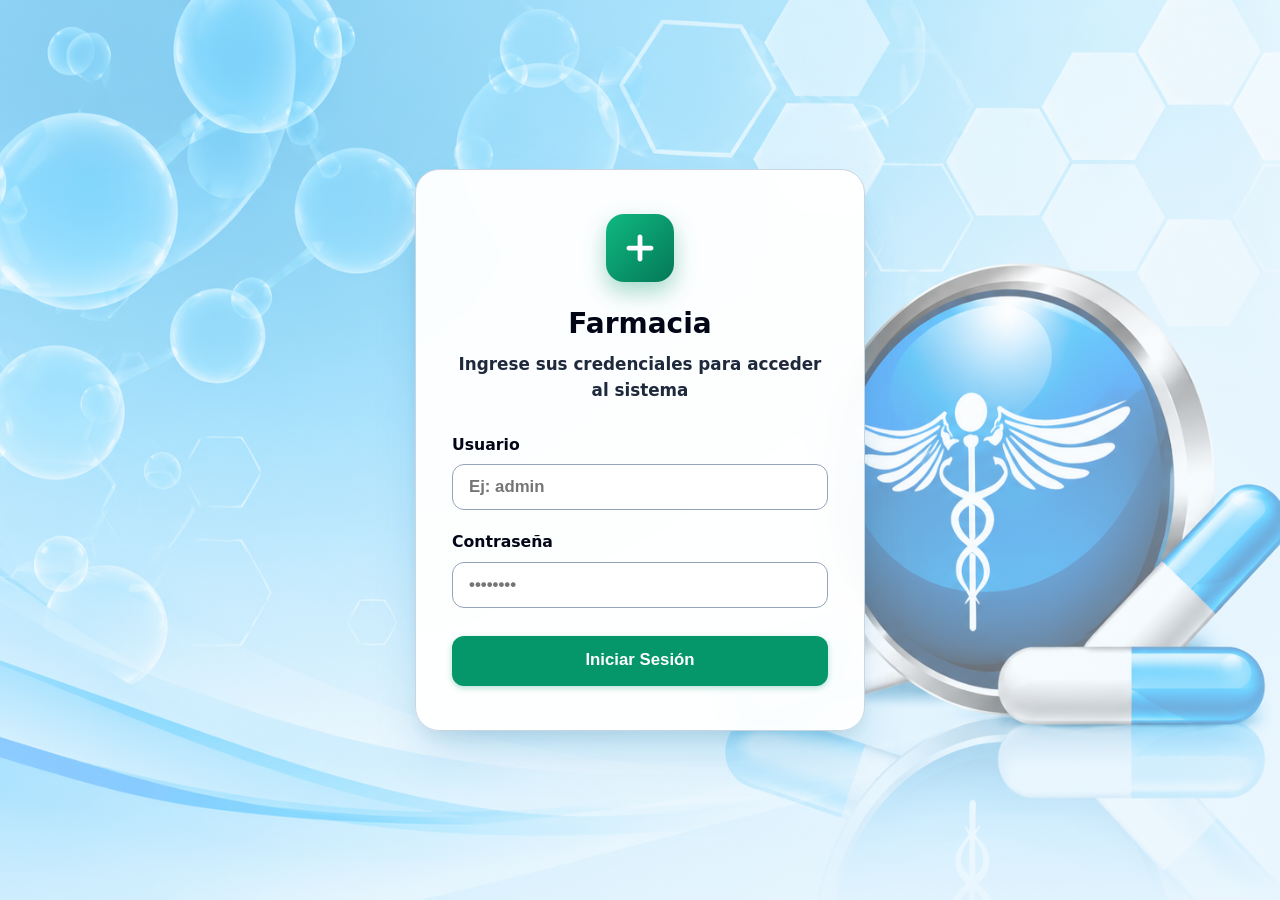
<file: index.html>
<!DOCTYPE html>
<html lang="es">
<head>
  <meta charset="UTF-8">
  <meta name="viewport" content="width=device-width, initial-scale=1.0">
  <title>Panel Principal - Farmacia</title>
  <link rel="icon" type="image/x-icon" href="img/icono.ico">
  <link rel="stylesheet" href="css/style.css">
</head>
<body class="page-index">

<div id="navbar_container"></div>

<main class="main-wrapper">
  <div class="dashboard-welcome">
    <div style="display: inline-flex; align-items: center; gap: 0.5rem; background: var(--primary-light); color: var(--primary-hover); padding: 0.45rem 1.15rem; border-radius: 9999px; font-weight: 800; font-size: 0.95rem; margin-bottom: 0.75rem; border: 1.5px solid var(--primary-border);">
      <span>🏪</span>
      <span>Panel Principal del Sistema Farmacéutico (HTML + JS &amp; SQLite)</span>
    </div>
    <h2 id="dash_bienvenida">Bienvenido(a)</h2>
    <p>Acceda de manera ágil a cada módulo del sistema mediante las fichas interactivas.</p>
  </div>

  <!-- CONSULTOR RÁPIDO DE PRECIOS Y STOCK -->
  <div class="quick-search-container">
    <div class="quick-search-box">
      <div class="quick-search-icon">
        <svg width="22" height="22" fill="none" stroke="currentColor" stroke-width="2.5" viewBox="0 0 24 24">
          <path stroke-linecap="round" stroke-linejoin="round" d="M21 21l-6-6m2-5a7 7 0 11-14 0 7 7 0 0114 0z" />
        </svg>
      </div>
      <input type="text" id="consultor_rapido_input" class="quick-search-input" placeholder="🔍 Consultar precio y existencia de medicamentos... (Nombre o código)" autocomplete="off">
      <button type="button" class="quick-search-clear" id="consultor_btn_limpiar" style="display: none;" onclick="limpiarConsultorRapido()" title="Limpiar búsqueda">✕</button>
    </div>
    
    <!-- Contenedor flotante de resultados -->
    <div id="consultor_resultados_dropdown" class="quick-search-dropdown"></div>
  </div>

  <!-- BARRA DE KPIS RÁPIDOS -->
  <div class="kpi-strip">
    <div class="kpi-box">
      <div class="kpi-icon green">
        <svg width="24" height="24" fill="none" stroke="currentColor" stroke-width="2.5" viewBox="0 0 24 24">
          <path stroke-linecap="round" stroke-linejoin="round" d="M12 8c-1.657 0-3 .895-3 2s1.343 2 3 2 3 .895 3 2-1.343 2-3 2m0-8c1.11 0 2.08.402 2.599 1M12 8V7m0 1v8m0 0v1m0-1c-1.11 0-2.08-.402-2.599-1M21 12a9 9 0 11-18 0 9 9 0 0118 0z" />
        </svg>
      </div>
      <div class="kpi-content">
        <h4>Ventas de Hoy</h4>
        <div id="kpi_ventas_bs" class="kpi-value">Bs. 0,00</div>
        <small id="kpi_ventas_sub" style="color: #1e293b; font-weight: 750; font-size: 0.92rem;">0 ventas ($ 0.00)</small>
      </div>
    </div>

    <div class="kpi-box">
      <div class="kpi-icon blue">
        <svg width="24" height="24" fill="none" stroke="currentColor" stroke-width="2.5" viewBox="0 0 24 24">
          <path stroke-linecap="round" stroke-linejoin="round" d="M19 11H5m14 0a2 2 0 012 2v6a2 2 0 01-2 2H5a2 2 0 01-2-2v-6a2 2 0 012-2m14 0V9a2 2 0 00-2-2M5 11V9a2 2 0 012-2m0 0V5a2 2 0 012-2h6a2 2 0 012 2v2M7 7h10" />
        </svg>
      </div>
      <div class="kpi-content">
        <h4>Catálogo Fármacos</h4>
        <div id="kpi_total_meds" class="kpi-value">0 registrados</div>
        <small id="kpi_total_clientes" style="color: #1e293b; font-weight: 750; font-size: 0.92rem;">0 clientes activos</small>
      </div>
    </div>

    <div class="kpi-box">
      <div id="kpi_alerta_icon" class="kpi-icon green">
        <svg width="24" height="24" fill="none" stroke="currentColor" stroke-width="2.5" viewBox="0 0 24 24">
          <path stroke-linecap="round" stroke-linejoin="round" d="M12 9v2m0 4h.01m-6.938 4h13.856c1.54 0 2.502-1.667 1.732-3L13.732 4c-.77-1.333-2.694-1.333-3.464 0L3.34 16c-.77 1.333.192 3 1.732 3z" />
        </svg>
      </div>
      <div class="kpi-content">
        <h4>Alertas Stock Mínimo</h4>
        <div id="kpi_stock_bajo" class="kpi-value" style="color: var(--primary-hover);">0 por reponer</div>
        <small style="color: #1e293b; font-weight: 750; font-size: 0.92rem;">Límite &le; 3 unidades</small>
      </div>
    </div>

    <div class="kpi-box">
      <div class="kpi-icon yellow">
        <svg width="24" height="24" fill="none" stroke="currentColor" stroke-width="2.5" viewBox="0 0 24 24">
          <path stroke-linecap="round" stroke-linejoin="round" d="M13 7h8m0 0v8m0-8l-8 8-4-4-6 6" />
        </svg>
      </div>
      <div class="kpi-content">
        <h4>Tasa Dólar del Día</h4>
        <div id="kpi_tasa_dolar" class="kpi-value">Bs. 36,50</div>
        <small id="kpi_margen_sub" style="color: #1e293b; font-weight: 750; font-size: 0.92rem;">Margen: 30%</small>
      </div>
    </div>
  </div>

  <!-- FICHAS PRINCIPALES DEL SISTEMA -->
  <div style="margin-top: 2.5rem;">
    <div class="fichas-grid">
      
      <!-- FICHA 1: VENTAS (POS) -->
      <a href="ventas.html" class="ficha-card ficha-ventas">
        <div class="ficha-header">
          <div class="ficha-icon-box">
            <svg width="36" height="36" fill="currentColor" viewBox="0 0 24 24">
              <path d="M7 18c-1.1 0-1.99.9-1.99 2S5.9 22 7 22s2-.9 2-2-.9-2-2-2zM1 2v2h2l3.6 7.59-1.35 2.45c-.16.28-.25.61-.25.96 0 1.1.9 2 2 2h12v-2H7.42c-.14 0-.25-.11-.25-.25l.03-.12.9-1.63h7.45c.75 0 1.41-.41 1.75-1.03l3.58-6.49c.08-.14.12-.31.12-.48 0-.55-.45-1-1-1H5.21l-.94-2H1zm16 16c-1.1 0-1.99.9-1.99 2s.89 2 1.99 2 2-.9 2-2-.9-2-2-2z"/>
            </svg>
          </div>
          <span class="ficha-badge green">Punto de Venta</span>
        </div>
        <div class="ficha-body">
          <h3>Facturación y Ventas</h3>
          <p>Búsqueda rápida de medicamentos, carrito dinámico en Bolívares y Dólares, métodos de pago y emisión de tickets.</p>
        </div>
        <div class="btn-card-action">
          <span>Facturar Medicamentos</span>
          <svg width="20" height="20" fill="none" stroke="currentColor" stroke-width="2.5" viewBox="0 0 24 24"><path stroke-linecap="round" stroke-linejoin="round" d="M14 5l7 7m0 0l-7 7m7-7H3"/></svg>
        </div>
      </a>

      <!-- FICHA 2: INVENTARIO Y RECEPCIÓN -->
      <a href="inventario.html" class="ficha-card ficha-inventario">
        <div class="ficha-header">
          <div class="ficha-icon-box">
            <svg width="36" height="36" fill="currentColor" viewBox="0 0 24 24">
              <path d="M20 2H4c-1.1 0-2 .9-2 2v3.01c0 .72.38 1.36.95 1.7L3 20c0 1.1.9 2 2 2h14c1.1 0 2-.9 2-2l.05-11.29c.57-.34.95-.98.95-1.7V4c0-1.1-.9-2-2-2zm-1 7.21l-.04 10.79H5.04L5 9.21l1.5-1.21h11l1.5 1.21zM4 6V4h16v2l-1.5 1.21H5.5L4 6z"/>
            </svg>
          </div>
          <span class="ficha-badge purple">Entradas &amp; Kardex</span>
        </div>
        <div class="ficha-body">
          <h3>Inventario y Recepción</h3>
          <p>Recepción de fármacos con buscador inteligente, registro de entradas, salidas y kardex de movimientos.</p>
        </div>
        <div class="btn-card-action">
          <span>Gestionar Entradas &amp; Stock</span>
          <svg width="20" height="20" fill="none" stroke="currentColor" stroke-width="2.5" viewBox="0 0 24 24"><path stroke-linecap="round" stroke-linejoin="round" d="M14 5l7 7m0 0l-7 7m7-7H3"/></svg>
        </div>
      </a>

      <!-- FICHA 3: CATÁLOGO DE MEDICAMENTOS -->
      <a href="medicamentos.html" class="ficha-card ficha-medicinas">
        <div class="ficha-header">
          <div class="ficha-icon-box">
            <svg width="36" height="36" fill="currentColor" viewBox="0 0 24 24">
              <path d="M6 3h12v2H6zm11 3H7c-1.1 0-2 .9-2 2v11c0 1.1.9 2 2 2h10c1.1 0 2-.9 2-2V8c0-1.1-.9-2-2-2zm-1 9h-3v3h-2v-3H8v-2h3v-3h2v3h3v2z"/>
            </svg>
          </div>
          <span id="badge_total_meds" class="ficha-badge blue">0 Fármacos</span>
        </div>
        <div class="ficha-body">
          <h3>Catálogo de Medicinas</h3>
          <p>Códigos internos, laboratorios, formas farmacéuticas con opción "Otro", precios de compra y venta en $ y Bs.</p>
        </div>
        <div class="btn-card-action">
          <span>Ver Catálogo Completo</span>
          <svg width="20" height="20" fill="none" stroke="currentColor" stroke-width="2.5" viewBox="0 0 24 24"><path stroke-linecap="round" stroke-linejoin="round" d="M14 5l7 7m0 0l-7 7m7-7H3"/></svg>
        </div>
      </a>

      <!-- FICHA 4: CLIENTES -->
      <a href="clientes.html" class="ficha-card ficha-clientes">
        <div class="ficha-header">
          <div class="ficha-icon-box">
            <svg width="36" height="36" fill="currentColor" viewBox="0 0 24 24">
              <path d="M16 11c1.66 0 2.99-1.34 2.99-3S17.66 5 16 5c-1.66 0-3 1.34-3 3s1.34 3 3 3zm-8 0c1.66 0 2.99-1.34 2.99-3S9.66 5 8 5C6.34 5 5 6.34 5 3s1.34 3 3 3zm0 2c-2.33 0-7 1.17-7 3.5V19h14v-2.5c0-2.33-4.67-3.5-7-3.5zm8 0c-.29 0-.62.02-.97.05 1.16.84 1.97 1.97 1.97 3.45V19h6v-2.5c0-2.33-4.67-3.5-7-3.5z"/>
            </svg>
          </div>
          <span id="badge_total_clientes" class="ficha-badge yellow">0 Clientes</span>
        </div>
        <div class="ficha-body">
          <h3>Gestión de Clientes</h3>
          <p>Registro de pacientes y clientes habituales, historial de compras realizadas y facturas emitidas.</p>
        </div>
        <div class="btn-card-action">
          <span>Administrar Clientes</span>
          <svg width="20" height="20" fill="none" stroke="currentColor" stroke-width="2.5" viewBox="0 0 24 24"><path stroke-linecap="round" stroke-linejoin="round" d="M14 5l7 7m0 0l-7 7m7-7H3"/></svg>
        </div>
      </a>

      <!-- FICHA 5: REPORTES -->
      <a href="reportes.html" class="ficha-card ficha-reportes">
        <div class="ficha-header">
          <div class="ficha-icon-box">
            <svg width="36" height="36" fill="currentColor" viewBox="0 0 24 24">
              <path d="M19 3H5c-1.1 0-2 .9-2 2v14c0 1.1.9 2 2 2h14c1.1 0 2-.9 2-2V5c0-1.1-.9-2-2-2zM9 17H7v-7h2v7zm4 0h-2V7h2v10zm4 0h-2v-4h2v4z"/>
            </svg>
          </div>
          <span class="ficha-badge red">Métricas &amp; Cierre</span>
        </div>
        <div class="ficha-body">
          <h3>Reportes y Finanzas</h3>
          <p>Cierres de caja del día, estadísticas de ventas por métodos de pago, medicamentos más vendidos y utilidades.</p>
        </div>
        <div class="btn-card-action">
          <span>Ver Métricas &amp; Cierres</span>
          <svg width="20" height="20" fill="none" stroke="currentColor" stroke-width="2.5" viewBox="0 0 24 24"><path stroke-linecap="round" stroke-linejoin="round" d="M14 5l7 7m0 0l-7 7m7-7H3"/></svg>
        </div>
      </a>

      <!-- FICHA 6: CONFIGURACIÓN -->
      <a href="configuracion.html" class="ficha-card ficha-config">
        <div class="ficha-header">
          <div class="ficha-icon-box">
            <svg width="36" height="36" fill="currentColor" viewBox="0 0 24 24">
              <path d="M19.14 12.94c.04-.3.06-.61.06-.94 0-.32-.02-.64-.07-.94l2.03-1.58c.18-.14.23-.41.12-.61l-1.92-3.32c-.12-.22-.37-.29-.59-.22l-2.39.96c-.5-.38-1.03-.7-1.62-.94l-.36-2.54c-.04-.24-.24-.41-.48-.41h-3.84c-.24 0-.43.17-.47.41l-.36 2.54c-.59.24-1.13.57-1.62.94l-2.39-.96c-.22-.08-.47 0-.59.22L2.74 8.87c-.12.21-.08.47.12.61l2.03 1.58c-.05.3-.09.63-.09.94s.02.64.07.94l-2.03 1.58c-.18.14-.23.41-.12.61l1.92 3.32c.12.22.37.29.59.22l2.39-.96c.5.38 1.03.7 1.62.94l.36 2.54c.05.24.24.41.48.41h3.84c.24 0 .44-.17.47-.41l.36-2.54c.59-.24 1.13-.56 1.62-.94l2.39.96c.22.08.47 0 .59-.22l1.92-3.32c.12-.22.07-.47-.12-.61l-2.01-1.58zM12 15.6c-1.98 0-3.6-1.62-3.6-3.6s1.62-3.6 3.6-3.6 3.6 1.62 3.6 3.6-1.62 3.6-3.6 3.6z"/>
            </svg>
          </div>
          <span class="ficha-badge blue">Ajustes &amp; DB</span>
        </div>
        <div class="ficha-body">
          <h3>Configuración del Sistema</h3>
          <p>Tasa de cambio del dólar, RIF, datos de ticket, usuarios, y exportar/importar archivo .db de SQLite.</p>
        </div>
        <div class="btn-card-action">
          <span>Configurar Farmacia</span>
          <svg width="20" height="20" fill="none" stroke="currentColor" stroke-width="2.5" viewBox="0 0 24 24"><path stroke-linecap="round" stroke-linejoin="round" d="M14 5l7 7m0 0l-7 7m7-7H3"/></svg>
        </div>
      </a>

    </div>
  </div>
</main>

<!-- Scripts -->
<script src="libs/sql-wasm.js"></script>
<script src="libs/sql-wasm-binary.js"></script>
<script src="libs/initial-db.js"></script>
<script src="js/db.js"></script>
<script src="js/auth.js"></script>
<script src="js/nav.js"></script>
<script src="js/index.js"></script>
</body>
</html>
</file>
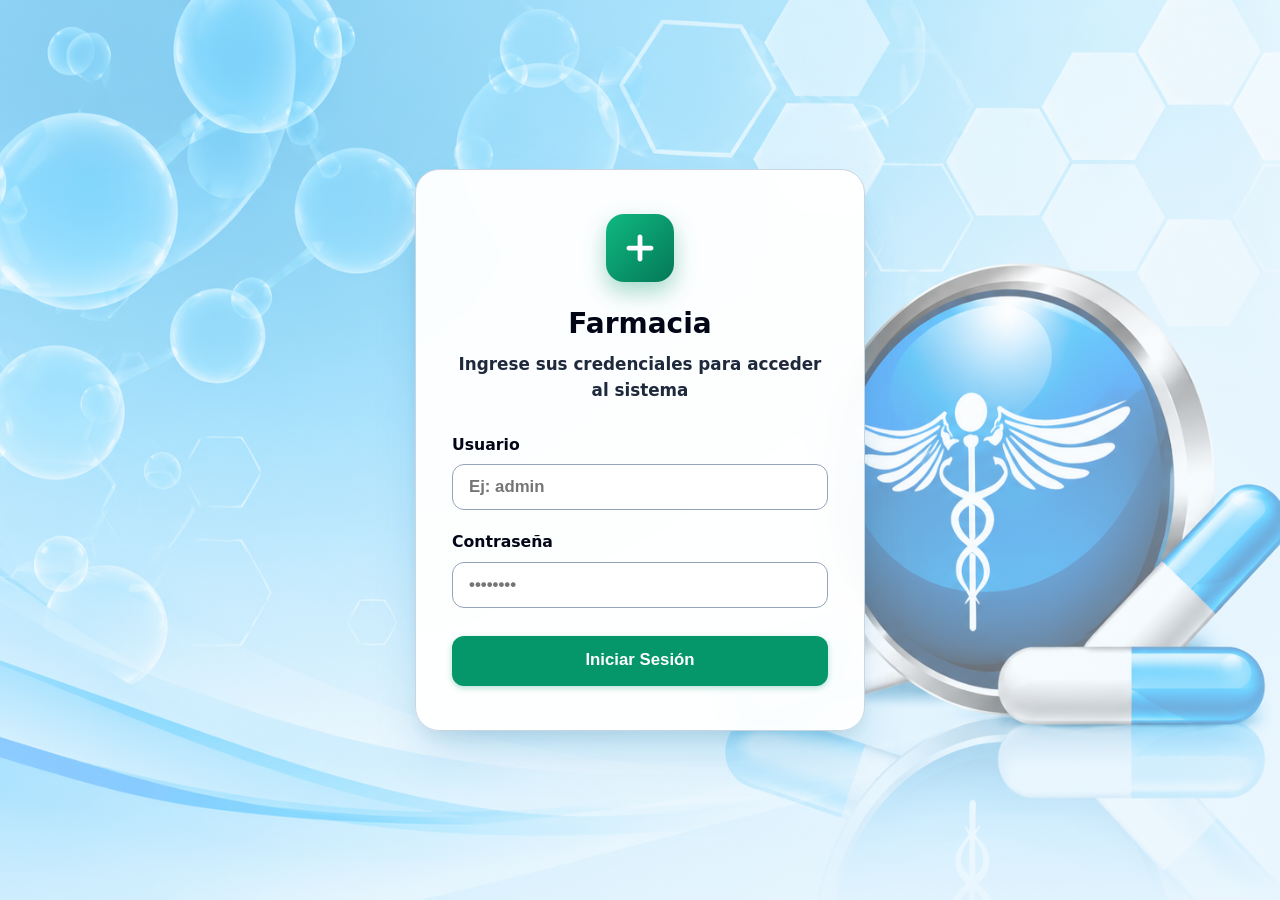
<file: clientes.html>
<!DOCTYPE html>
<html lang="es">
<head>
  <meta charset="UTF-8">
  <meta name="viewport" content="width=device-width, initial-scale=1.0">
  <title>Gestión de Clientes - Farmacia</title>
  <link rel="icon" type="image/x-icon" href="img/icono.ico">
  <link rel="stylesheet" href="css/style.css">
</head>
<body class="page-clientes">

<div id="navbar_container"></div>

<main class="main-wrapper">
  <div style="display: flex; justify-content: space-between; align-items: center; margin-bottom: 1.25rem; flex-wrap: wrap; gap: 1rem;">
    <div>
      <h2 style="font-size: 1.65rem; font-weight: 850; color: #020617; margin: 0;">Gestión de Clientes y Pacientes</h2>
      <p style="color: #334155; margin: 0.2rem 0 0 0; font-size: 0.95rem;">Registro de compradores habituales, cédula de identidad e historial de compras.</p>
    </div>
    <div style="display: flex; gap: 0.75rem; align-items: center;">
      <a href="index.html" class="btn btn-outline" style="font-weight: 750; text-decoration: none;">
        ← Menú Principal
      </a>
      <button type="button" class="btn btn-primary" onclick="abrirModalCliente()" style="font-weight: 800; display: flex; align-items: center; gap: 0.5rem;">
        <svg width="20" height="20" fill="currentColor" viewBox="0 0 24 24"><path d="M15 12c2.21 0 4-1.79 4-4s-1.79-4-4-4-4 1.79-4 4 1.79 4 4 4zm-9-2V7H4v3H1v2h3v3h2v-3h3v-2H6zm9 4c-2.67 0-8 1.34-8 4v2h16v-2c0-2.66-5.33-4-8-4z"/></svg>
        <span>+ Nuevo Cliente</span>
      </button>
    </div>
  </div>

  <!-- BUSCADOR -->
  <div class="card" style="margin-bottom: 1.25rem; padding: 1rem 1.25rem;">
    <div style="max-width: 480px;">
      <label class="form-label" for="cli_buscar" style="font-weight: 750; font-size: 0.88rem;">🔍 Buscar Cliente por Cédula o Nombre:</label>
      <input type="text" id="cli_buscar" class="form-control" placeholder="Escriba la cédula o nombre..." oninput="filtrarClientes()">
    </div>
  </div>

  <!-- TABLA DE CLIENTES -->
  <div class="card" style="padding: 0; overflow: hidden;">
    <div style="padding: 0.85rem 1.25rem; background: #f8fafc; border-bottom: 1px solid #cbd5e1; display: flex; justify-content: space-between; align-items: center;">
      <span style="font-weight: 800; color: #0f172a; font-size: 1rem;">Clientes Registrados (<span id="cli_total_contador">0</span>)</span>
    </div>
    <div class="table-container" style="margin: 0; border: none; border-radius: 0;">
      <table class="data-table">
        <thead>
          <tr>
            <th style="width: 100px;">Cédula</th>
            <th>Nombres y Apellidos</th>
            <th style="width: 120px;">Teléfono</th>
            <th>Dirección</th>
            <th style="text-align: center; width: 90px;">Compras</th>
            <th style="text-align: center; width: 110px;">Acciones</th>
          </tr>
        </thead>
        <tbody id="cli_tabla_body">
          <tr>
            <td colspan="6" style="text-align: center; padding: 2.5rem; color: #64748b;">
              Cargando clientes...
            </td>
          </tr>
        </tbody>
      </table>
    </div>
  </div>
</main>

<!-- MODAL REGISTRO / EDICIÓN DE CLIENTE -->
<div id="modal_cliente" class="modal-overlay" style="display: none;">
  <div class="modal-content" style="max-width: 500px;">
    <div class="modal-header">
      <h3 id="modal_cli_titulo" style="margin: 0; font-size: 1.3rem;">👤 Registrar Cliente</h3>
      <button type="button" class="btn-close" onclick="cerrarModalCliente()">✕</button>
    </div>
    <form id="form_cliente" onsubmit="guardarCliente(event)">
      <input type="hidden" id="modal_cli_id" value="">
      <div class="modal-body">
        <div class="form-group">
          <label class="form-label" for="input_cli_cedula">Cédula de Identidad (*):</label>
          <input type="text" id="input_cli_cedula" class="form-control" placeholder="Ej: V-12345678" required style="font-weight: 750;">
        </div>
        <div class="form-row">
          <div class="form-group">
            <label class="form-label" for="input_cli_nombres">Nombres (*):</label>
            <input type="text" id="input_cli_nombres" class="form-control" placeholder="Ej: Carlos" required style="font-weight: 750;">
          </div>
          <div class="form-group">
            <label class="form-label" for="input_cli_apellidos">Apellidos (*):</label>
            <input type="text" id="input_cli_apellidos" class="form-control" placeholder="Ej: Mendoza" required style="font-weight: 750;">
          </div>
        </div>
        <div class="form-group">
          <label class="form-label" for="input_cli_telefono">Teléfono:</label>
          <input type="text" id="input_cli_telefono" class="form-control" placeholder="Ej: 0414-1234567">
        </div>
        <div class="form-group">
          <label class="form-label" for="input_cli_direccion">Dirección de Domicilio:</label>
          <input type="text" id="input_cli_direccion" class="form-control" placeholder="Ej: Urb. Los Samanes, Casa #4">
        </div>
      </div>
      <div class="modal-footer" style="display: flex; justify-content: flex-end; gap: 0.75rem;">
        <button type="button" class="btn btn-outline" onclick="cerrarModalCliente()">Cancelar</button>
        <button type="submit" class="btn btn-primary" style="font-weight: 800;">Guardar Cliente</button>
      </div>
    </form>
  </div>
</div>

<!-- MODAL HISTORIAL DE COMPRAS -->
<div id="modal_historial" class="modal-overlay" style="display: none;">
  <div class="modal-content" style="max-width: 680px;">
    <div class="modal-header">
      <h3 style="margin: 0; font-size: 1.25rem;">📜 Historial de Compras del Cliente</h3>
      <button type="button" class="btn-close" onclick="cerrarModalHistorial()">✕</button>
    </div>
    <div class="modal-body">
      <div id="historial_cliente_info" style="font-size: 1rem; color: #1e293b; margin-bottom: 1rem; font-weight: 700;"></div>
      <div class="table-container" style="max-height: 350px; overflow-y: auto;">
        <table class="data-table">
          <thead>
            <tr>
              <th>Factura N°</th>
              <th>Fecha y Hora</th>
              <th>Método de Pago</th>
              <th style="text-align: right;">Total Bs.</th>
              <th style="text-align: right;">Total $</th>
              <th style="text-align: center;">Ticket</th>
            </tr>
          </thead>
          <tbody id="historial_tabla_body"></tbody>
        </table>
      </div>
    </div>
    <div class="modal-footer" style="display: flex; justify-content: flex-end;">
      <button type="button" class="btn btn-outline" onclick="cerrarModalHistorial()">Cerrar</button>
    </div>
  </div>
</div>

<!-- Scripts -->
<script src="libs/sql-wasm.js"></script>
<script src="libs/sql-wasm-binary.js"></script>
<script src="libs/initial-db.js"></script>
<script src="js/db.js"></script>
<script src="js/auth.js"></script>
<script src="js/nav.js"></script>
<script src="js/clientes.js"></script>
</body>
</html>
</file>
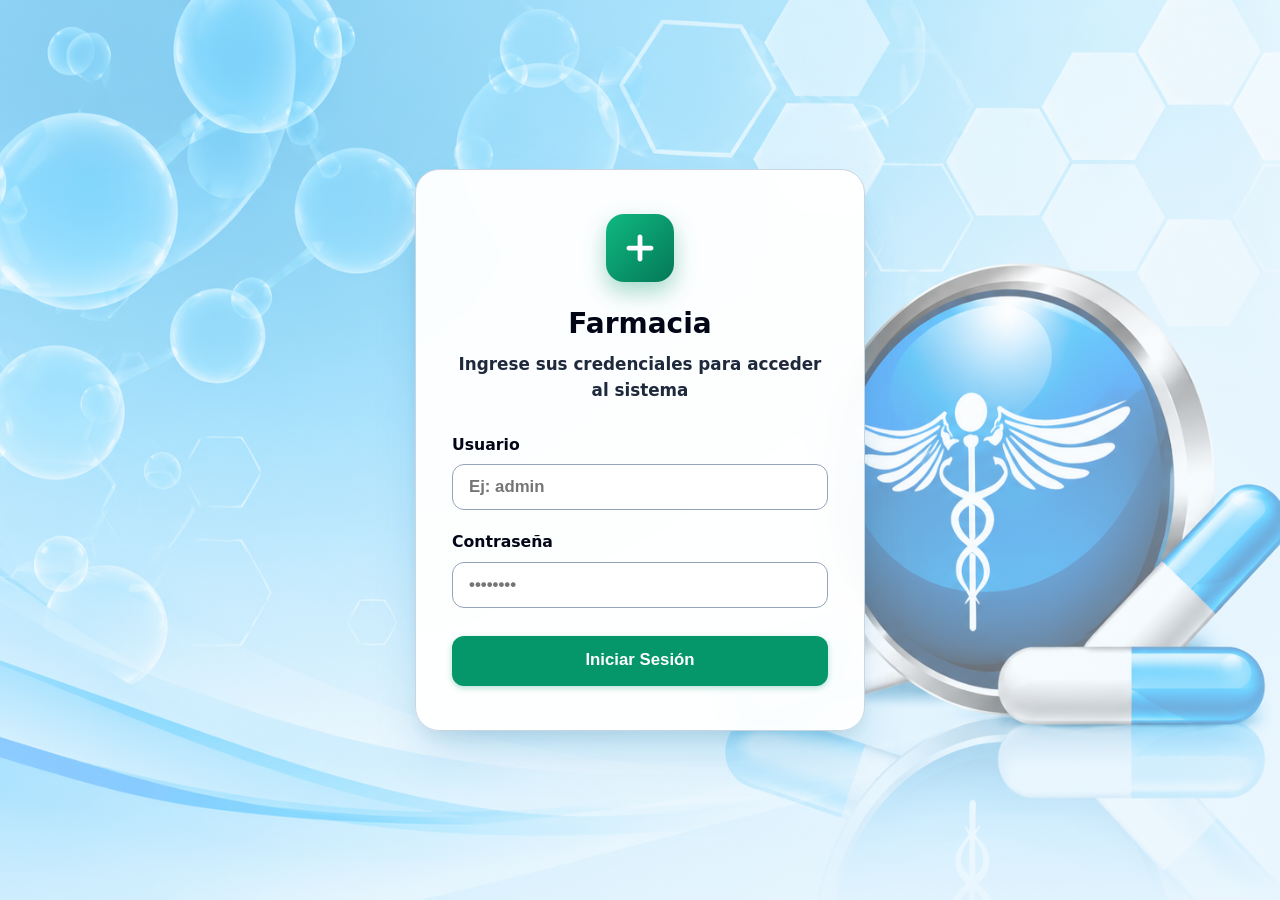
<file: configuracion.html>
<!DOCTYPE html>
<html lang="es">
<head>
  <meta charset="UTF-8">
  <meta name="viewport" content="width=device-width, initial-scale=1.0">
  <title>Configuración del Sistema - Farmacia</title>
  <link rel="icon" type="image/x-icon" href="img/icono.ico">
  <link rel="stylesheet" href="css/style.css">
</head>
<body class="page-configuracion">

<div id="navbar_container"></div>

<main class="main-wrapper">
  <div style="display: flex; justify-content: space-between; align-items: center; margin-bottom: 1.25rem; flex-wrap: wrap; gap: 1rem;">
    <div>
      <h2 style="font-size: 1.65rem; font-weight: 850; color: #020617; margin: 0;">Configuración del Sistema</h2>
      <p style="color: #334155; margin: 0.2rem 0 0 0; font-size: 0.95rem;">Ajustes de la farmacia, tasa de cambio, usuarios y respaldo de base de datos SQLite.</p>
    </div>
    <a href="index.html" class="btn btn-outline" style="font-weight: 750; text-decoration: none;">
      ← Menú Principal
    </a>
  </div>

  <div style="display: grid; grid-template-columns: 1fr 1fr; gap: 1.5rem; align-items: start;">
    <!-- COLUMNA IZQUIERDA: DATOS DE LA FARMACIA Y PARÁMETROS -->
    <div class="card">
      <h3 style="font-size: 1.25rem; font-weight: 850; color: #020617; margin-top: 0; margin-bottom: 1rem; border-bottom: 1.5px solid #e2e8f0; padding-bottom: 0.5rem;">
        🏪 Datos Comerciales y Parámetros
      </h3>
      <form id="form_config_general" onsubmit="guardarConfiguracionGeneral(event)">
        <div class="form-group">
          <label class="form-label" for="cfg_nombre">Nombre Comercial de la Farmacia (*):</label>
          <input type="text" id="cfg_nombre" class="form-control" required style="font-weight: 750;">
        </div>

        <div class="form-row">
          <div class="form-group">
            <label class="form-label" for="cfg_rif">N° de RIF (*):</label>
            <input type="text" id="cfg_rif" class="form-control" required style="font-weight: 700;">
          </div>
          <div class="form-group">
            <label class="form-label" for="cfg_telefono">Teléfono de Contacto (*):</label>
            <input type="text" id="cfg_telefono" class="form-control" required>
          </div>
        </div>

        <div class="form-group">
          <label class="form-label" for="cfg_direccion">Dirección Física (*):</label>
          <input type="text" id="cfg_direccion" class="form-control" required>
        </div>

        <div class="form-row" style="background: #f0fdf4; border: 1.5px solid #86efac; border-radius: 8px; padding: 0.85rem; margin-bottom: 1.25rem;">
          <div class="form-group" style="margin-bottom: 0;">
            <label class="form-label" for="cfg_tasa" style="color: #064e3b; font-weight: 800;">Tasa Dólar Oficial (Bs.):</label>
            <input type="number" step="0.01" min="0.01" id="cfg_tasa" class="form-control" required style="font-weight: 850; font-size: 1.15rem;">
          </div>
          <div class="form-group" style="margin-bottom: 0;">
            <label class="form-label" for="cfg_margen" style="color: #064e3b; font-weight: 800;">Margen Ganancia Predet. (%):</label>
            <input type="number" step="1" min="0" id="cfg_margen" class="form-control" required style="font-weight: 850; font-size: 1.15rem;">
          </div>
        </div>

        <button type="submit" class="btn btn-primary" style="width: 100%; padding: 0.85rem; font-weight: 800;">
          💾 Guardar Parámetros de la Farmacia
        </button>
      </form>
    </div>

    <!-- COLUMNA DERECHA: RESPALDO DE BASE DE DATOS Y USUARIOS -->
    <div>
      <!-- Gestión de Base de Datos SQLite -->
      <div class="card" style="margin-bottom: 1.5rem;">
        <h3 style="font-size: 1.25rem; font-weight: 850; color: #020617; margin-top: 0; margin-bottom: 0.6rem; border-bottom: 1.5px solid #e2e8f0; padding-bottom: 0.5rem;">
          🗄️ Motor SQLite y Respaldos
        </h3>
        <p style="color: #475569; font-size: 0.92rem; margin-bottom: 1rem;">
          Toda la información se procesa y almacena con SQLite en su navegador. Puede exportar o importar el archivo <code>.db</code> en cualquier momento.
        </p>

        <div style="display: flex; flex-direction: column; gap: 0.75rem;">
          <!-- Exportar .db -->
          <button type="button" class="btn btn-primary" onclick="descargarBaseDatos()" style="font-weight: 800; display: flex; align-items: center; justify-content: center; gap: 0.5rem; padding: 0.75rem;">
            <span>📥 Exportar Copia de Seguridad (.db)</span>
          </button>

          <!-- Importar .db -->
          <div style="background: #f8fafc; border: 1.5px dashed #cbd5e1; border-radius: 8px; padding: 0.85rem; text-align: center;">
            <label class="form-label" style="font-weight: 750; margin-bottom: 0.35rem; display: block;">Restaurar / Cargar Archivo .db:</label>
            <input type="file" id="input_importar_db" accept=".db,.sqlite,.sqlite3" style="margin-bottom: 0.5rem; font-size: 0.9rem;" onchange="manejarImportacionArchivo(event)">
            <small style="color: #64748b; display: block;">Al importar un archivo .db válido, reemplazará la base de datos actual.</small>
          </div>

          <!-- Resetear a fábrica -->
          <button type="button" class="btn btn-outline" onclick="confirmarResetFabrica()" style="color: #b91c1c; border-color: #fca5a5; font-weight: 700; margin-top: 0.5rem;">
            ⚠️ Restablecer Datos de Demostración Iniciales
          </button>
        </div>
      </div>

      <!-- Gestión de Usuarios -->
      <div class="card">
        <div style="display: flex; justify-content: space-between; align-items: center; margin-bottom: 0.75rem; border-bottom: 1.5px solid #e2e8f0; padding-bottom: 0.5rem;">
          <h3 style="font-size: 1.25rem; font-weight: 850; color: #020617; margin: 0;">
            👥 Usuarios del Sistema
          </h3>
          <button type="button" class="btn btn-outline" onclick="abrirModalNuevoUsuario()" style="padding: 0.3rem 0.6rem; font-size: 0.85rem; font-weight: 750;">
            + Crear Usuario
          </button>
        </div>

        <div class="table-container" style="margin: 0;">
          <table class="data-table">
            <thead>
              <tr>
                <th>Usuario</th>
                <th>Nombre</th>
                <th>Rol</th>
                <th style="text-align: center; width: 60px;">Acción</th>
              </tr>
            </thead>
            <tbody id="cfg_tbody_usuarios"></tbody>
          </table>
        </div>
      </div>
    </div>
  </div>
</main>

<!-- MODAL CREAR / EDITAR USUARIO -->
<div id="modal_usuario" class="modal-overlay" style="display: none;">
  <div class="modal-content" style="max-width: 440px;">
    <div class="modal-header">
      <h3 style="margin: 0; font-size: 1.25rem;">👤 Registrar Usuario</h3>
      <button type="button" class="btn-close" onclick="cerrarModalUsuario()">✕</button>
    </div>
    <form id="form_usuario" onsubmit="guardarUsuario(event)">
      <div class="modal-body">
        <div class="form-group">
          <label class="form-label" for="usr_usuario">Nombre de Usuario (Login) (*):</label>
          <input type="text" id="usr_usuario" class="form-control" placeholder="Ej: cajero1" required style="font-weight: 750;">
        </div>
        <div class="form-group">
          <label class="form-label" for="usr_nombre">Nombre Completo (*):</label>
          <input type="text" id="usr_nombre" class="form-control" placeholder="Ej: María Rodríguez" required>
        </div>
        <div class="form-group">
          <label class="form-label" for="usr_password">Contraseña (*):</label>
          <input type="password" id="usr_password" class="form-control" placeholder="••••••••" required>
        </div>
        <div class="form-group">
          <label class="form-label" for="usr_rol">Rol en el Sistema (*):</label>
          <select id="usr_rol" class="form-control" required style="font-weight: 700;">
            <option value="cajero">Cajero(a) - Acceso a Ventas y Clientes</option>
            <option value="admin">Administrador(a) - Acceso Total</option>
          </select>
        </div>
      </div>
      <div class="modal-footer" style="display: flex; justify-content: flex-end; gap: 0.75rem;">
        <button type="button" class="btn btn-outline" onclick="cerrarModalUsuario()">Cancelar</button>
        <button type="submit" class="btn btn-primary" style="font-weight: 800;">Guardar Usuario</button>
      </div>
    </form>
  </div>
</div>

<!-- Scripts -->
<script src="libs/sql-wasm.js"></script>
<script src="libs/sql-wasm-binary.js"></script>
<script src="libs/initial-db.js"></script>
<script src="js/db.js"></script>
<script src="js/auth.js"></script>
<script src="js/nav.js"></script>
<script src="js/configuracion.js"></script>
</body>
</html>
</file>
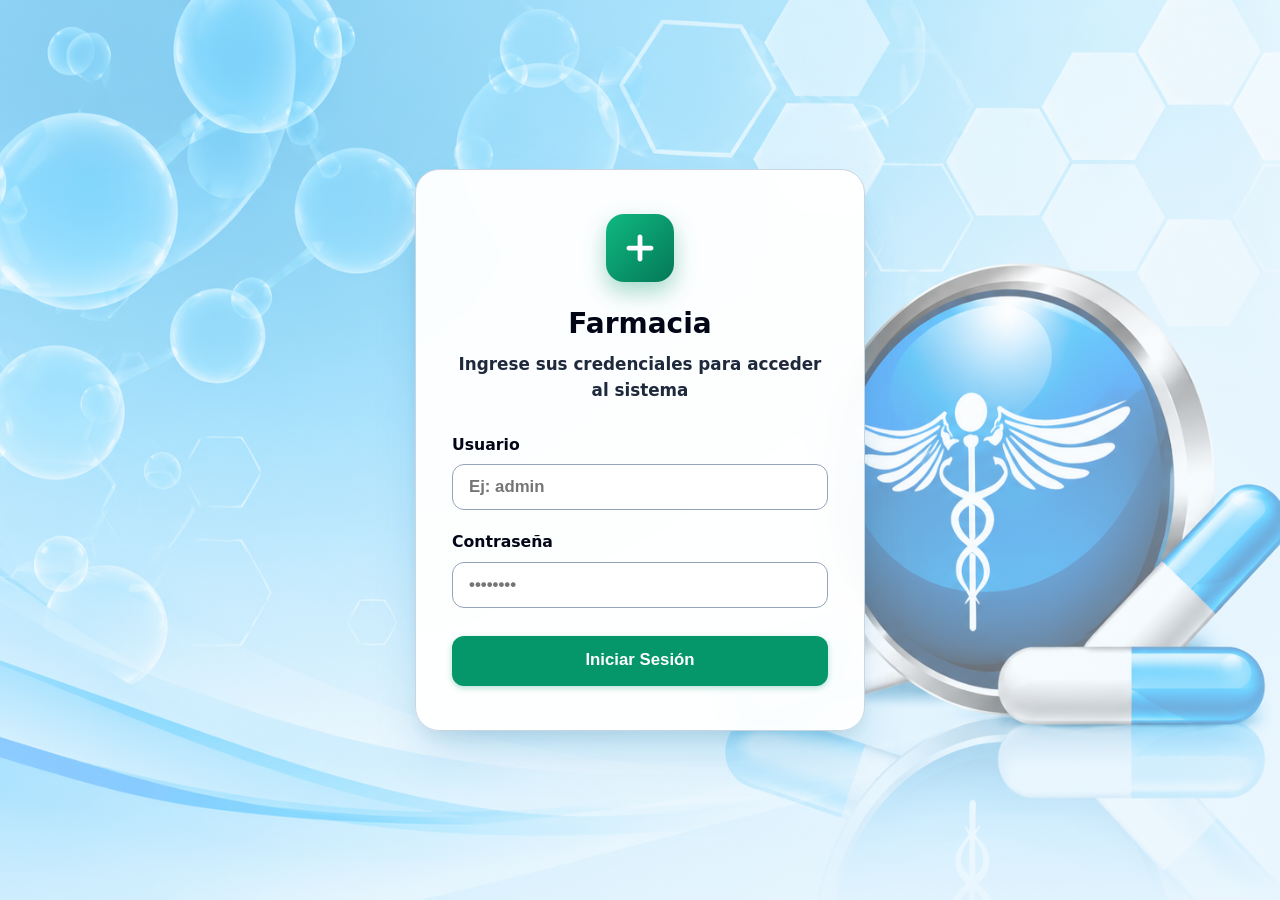
<file: inventario.html>
<!DOCTYPE html>
<html lang="es">
<head>
  <meta charset="UTF-8">
  <meta name="viewport" content="width=device-width, initial-scale=1.0">
  <title>Control de Inventario y Kardex - Farmacia</title>
  <link rel="icon" type="image/x-icon" href="img/icono.ico">
  <link rel="stylesheet" href="css/style.css">
  <style>
    .inv-tab-btn {
      padding: 0.65rem 1.25rem;
      border: none;
      background: none;
      font-weight: 750;
      font-size: 1rem;
      color: #475569;
      cursor: pointer;
      border-bottom: 3px solid transparent;
      transition: all 0.2s;
    }
    .inv-tab-btn.active {
      color: #047857;
      border-bottom-color: #047857;
    }
  </style>
</head>
<body class="page-inventario">

<div id="navbar_container"></div>

<main class="main-wrapper">
  <div style="display: flex; justify-content: space-between; align-items: center; margin-bottom: 1.25rem; flex-wrap: wrap; gap: 1rem;">
    <div>
      <h2 style="font-size: 1.65rem; font-weight: 850; color: #020617; margin: 0;">Gestión de Inventario &amp; Kardex</h2>
      <p style="color: #334155; margin: 0.2rem 0 0 0; font-size: 0.95rem;">Recepción de medicamentos, ajustes de stock, mermas y auditoría de movimientos.</p>
    </div>
    <div style="display: flex; gap: 0.75rem; align-items: center;">
      <a href="index.html" class="btn btn-outline" style="font-weight: 750; text-decoration: none;">
        ← Menú Principal
      </a>
      <button type="button" class="btn btn-primary" onclick="abrirModalEntrada()" style="font-weight: 800; display: flex; align-items: center; gap: 0.4rem;">
        <span>📥 + Registrar Entrada</span>
      </button>
      <button type="button" class="btn btn-outline" onclick="abrirModalSalida()" style="font-weight: 750; display: flex; align-items: center; gap: 0.4rem;">
        <span>📤 - Registrar Salida / Ajuste</span>
      </button>
    </div>
  </div>

  <!-- BARRA DE KPIS DE INVENTARIO -->
  <div class="kpi-strip" style="margin-bottom: 1.5rem;">
    <div class="kpi-box">
      <div class="kpi-icon blue">
        <svg width="24" height="24" fill="none" stroke="currentColor" stroke-width="2.5" viewBox="0 0 24 24"><path stroke-linecap="round" stroke-linejoin="round" d="M20 7l-8-4-8 4m16 0l-8 4m8-4v10l-8 4m0-10L4 7m8 4v10M4 7v10l8 4"/></svg>
      </div>
      <div class="kpi-content">
        <h4>Fármacos en Catálogo</h4>
        <div id="inv_kpi_total_productos" class="kpi-value">0 ítems</div>
        <small id="inv_kpi_unidades" style="color: #1e293b; font-weight: 750; font-size: 0.92rem;">0 unidades en stock</small>
      </div>
    </div>

    <div class="kpi-box">
      <div class="kpi-icon green">
        <svg width="24" height="24" fill="none" stroke="currentColor" stroke-width="2.5" viewBox="0 0 24 24"><path stroke-linecap="round" stroke-linejoin="round" d="M12 8c-1.657 0-3 .895-3 2s1.343 2 3 2 3 .895 3 2-1.343 2-3 2m0-8c1.11 0 2.08.402 2.599 1M12 8V7m0 1v8m0 0v1m0-1c-1.11 0-2.08-.402-2.599-1M21 12a9 9 0 11-18 0 9 9 0 0118 0z"/></svg>
      </div>
      <div class="kpi-content">
        <h4>Valor Total Inventario</h4>
        <div id="inv_kpi_valor_usd" class="kpi-value">$ 0.00</div>
        <small id="inv_kpi_valor_bs" style="color: #047857; font-weight: 800; font-size: 0.95rem;">Bs. 0,00</small>
      </div>
    </div>

    <div class="kpi-box">
      <div id="inv_alerta_icon" class="kpi-icon green">
        <svg width="24" height="24" fill="none" stroke="currentColor" stroke-width="2.5" viewBox="0 0 24 24"><path stroke-linecap="round" stroke-linejoin="round" d="M12 9v2m0 4h.01m-6.938 4h13.856c1.54 0 2.502-1.667 1.732-3L13.732 4c-.77-1.333-2.694-1.333-3.464 0L3.34 16c-.77 1.333.192 3 1.732 3z"/></svg>
      </div>
      <div class="kpi-content">
        <h4>Alertas de Stock Crítico</h4>
        <div id="inv_kpi_alertas" class="kpi-value">0 por reponer</div>
        <small style="color: #1e293b; font-weight: 750; font-size: 0.92rem;">Existencias &le; 3 unidades</small>
      </div>
    </div>
  </div>

  <!-- PESTAÑAS: CONTROL DE STOCK vs KARDEX -->
  <div class="card" style="padding: 0; overflow: hidden;">
    <div style="background: #f8fafc; border-bottom: 1.5px solid #cbd5e1; display: flex; gap: 0.5rem; padding: 0 1rem;">
      <button type="button" id="tab_btn_stock" class="inv-tab-btn active" onclick="cambiarPestanaInventario('stock')">
        📦 Control de Existencias Actuales
      </button>
      <button type="button" id="tab_btn_kardex" class="inv-tab-btn" onclick="cambiarPestanaInventario('kardex')">
        📜 Kardex de Movimientos (Historial)
      </button>
    </div>

    <!-- VISTA 1: STOCK -->
    <div id="vista_stock" style="padding: 1.25rem;">
      <div style="margin-bottom: 1rem; max-width: 450px;">
        <input type="text" id="inv_buscar_stock" class="form-control" placeholder="🔍 Filtrar medicamentos en existencia..." oninput="filtrarTablaStock()">
      </div>
      <div class="table-container" style="margin: 0;">
        <table class="data-table">
          <thead>
            <tr>
              <th style="width: 80px;">Código</th>
              <th>Medicamento</th>
              <th>Laboratorio</th>
              <th>Tipo</th>
              <th style="text-align: right; width: 90px;">Costo ($)</th>
              <th style="text-align: center; width: 80px;">Stock</th>
              <th style="text-align: center; width: 75px;">Mínimo</th>
              <th style="text-align: center; width: 95px;">Estado</th>
              <th style="text-align: center; width: 100px;">Acción</th>
            </tr>
          </thead>
          <tbody id="inv_tbody_stock"></tbody>
        </table>
      </div>
    </div>

    <!-- VISTA 2: KARDEX -->
    <div id="vista_kardex" style="display: none; padding: 1.25rem;">
      <div style="display: flex; gap: 1rem; margin-bottom: 1rem; flex-wrap: wrap;">
        <input type="text" id="inv_buscar_kardex" class="form-control" placeholder="🔍 Filtrar por medicamento o motivo..." oninput="filtrarKardex()" style="max-width: 380px;">
        <select id="inv_filtro_kardex_tipo" class="form-control" onchange="filtrarKardex()" style="max-width: 200px;">
          <option value="">Todos los movimientos</option>
          <option value="ENTRADA">📥 Solo Entradas</option>
          <option value="SALIDA">📤 Solo Salidas</option>
        </select>
      </div>
      <div class="table-container" style="margin: 0;">
        <table class="data-table">
          <thead>
            <tr>
              <th>Fecha y Hora</th>
              <th>Tipo</th>
              <th>Medicamento</th>
              <th style="text-align: center;">Cant</th>
              <th style="text-align: center;">Stock Ant.</th>
              <th style="text-align: center;">Stock Nvo.</th>
              <th>Motivo / Justificación</th>
            </tr>
          </thead>
          <tbody id="inv_tbody_kardex"></tbody>
        </table>
      </div>
    </div>
  </div>
</main>

<!-- MODAL ENTRADA DE STOCK -->
<div id="modal_entrada" class="modal-overlay" style="display: none;">
  <div class="modal-content" style="max-width: 500px;">
    <div class="modal-header">
      <h3 style="margin: 0; font-size: 1.25rem; color: #047857;">📥 Registrar Entrada de Inventario</h3>
      <button type="button" class="btn-close" onclick="cerrarModalEntrada()">✕</button>
    </div>
    <form id="form_entrada" onsubmit="guardarEntradaStock(event)">
      <div class="modal-body">
        <div class="form-group">
          <label class="form-label" for="ent_med_id">Seleccionar Medicamento (*):</label>
          <select id="ent_med_id" class="form-control" required style="font-weight: 700;">
            <option value="">-- Seleccione el fármaco --</option>
          </select>
        </div>
        <div class="form-row">
          <div class="form-group">
            <label class="form-label" for="ent_cantidad">Cantidad Recibida (*):</label>
            <input type="number" min="1" id="ent_cantidad" class="form-control" placeholder="Ej: 20" required style="font-weight: 800; font-size: 1.1rem;">
          </div>
          <div class="form-group">
            <label class="form-label" for="ent_costo">Costo Compra Unitario ($ USD):</label>
            <input type="number" step="0.01" min="0" id="ent_costo" class="form-control" placeholder="0.00" style="font-weight: 750;">
          </div>
        </div>
        <div class="form-group">
          <label class="form-label" for="ent_motivo">Motivo / Proveedor (*):</label>
          <input type="text" id="ent_motivo" class="form-control" placeholder="Ej: Compra a Droguería Nena, Factura #1234" required value="Compra de reposición">
        </div>
      </div>
      <div class="modal-footer" style="display: flex; justify-content: flex-end; gap: 0.75rem;">
        <button type="button" class="btn btn-outline" onclick="cerrarModalEntrada()">Cancelar</button>
        <button type="submit" class="btn btn-primary" style="font-weight: 800;">Registrar Entrada</button>
      </div>
    </form>
  </div>
</div>

<!-- MODAL SALIDA DE STOCK -->
<div id="modal_salida" class="modal-overlay" style="display: none;">
  <div class="modal-content" style="max-width: 500px;">
    <div class="modal-header">
      <h3 style="margin: 0; font-size: 1.25rem; color: #b91c1c;">📤 Registrar Salida / Ajuste de Stock</h3>
      <button type="button" class="btn-close" onclick="cerrarModalSalida()">✕</button>
    </div>
    <form id="form_salida" onsubmit="guardarSalidaStock(event)">
      <div class="modal-body">
        <div class="form-group">
          <label class="form-label" for="sal_med_id">Seleccionar Medicamento (*):</label>
          <select id="sal_med_id" class="form-control" required style="font-weight: 700;" onchange="actualizarMaximoSalida(this.value)">
            <option value="">-- Seleccione el fármaco --</option>
          </select>
        </div>
        <div class="form-group">
          <label class="form-label" for="sal_cantidad">Cantidad a Descontar (*):</label>
          <input type="number" min="1" id="sal_cantidad" class="form-control" placeholder="Ej: 5" required style="font-weight: 800; font-size: 1.1rem;">
          <small id="sal_disponible_info" style="color: #475569; font-weight: 600; display: block; margin-top: 0.25rem;">Stock disponible: -</small>
        </div>
        <div class="form-group">
          <label class="form-label" for="sal_motivo">Motivo de la Salida (*):</label>
          <select id="sal_motivo" class="form-control" required style="font-weight: 700;">
            <option value="Merma o Daño">Merma o Daño en empaque</option>
            <option value="Medicamento Vencido">Medicamento Vencido</option>
            <option value="Ajuste por Auditoría">Ajuste por Auditoría de Inventario</option>
            <option value="Uso Interno / Donación">Uso Interno / Donación</option>
            <option value="Otro">Otro motivo</option>
          </select>
        </div>
      </div>
      <div class="modal-footer" style="display: flex; justify-content: flex-end; gap: 0.75rem;">
        <button type="button" class="btn btn-outline" onclick="cerrarModalSalida()">Cancelar</button>
        <button type="submit" class="btn btn-danger" style="font-weight: 800;">Registrar Salida</button>
      </div>
    </form>
  </div>
</div>

<!-- Scripts -->
<script src="libs/sql-wasm.js"></script>
<script src="libs/sql-wasm-binary.js"></script>
<script src="libs/initial-db.js"></script>
<script src="js/db.js"></script>
<script src="js/auth.js"></script>
<script src="js/nav.js"></script>
<script src="js/inventario.js"></script>
</body>
</html>
</file>
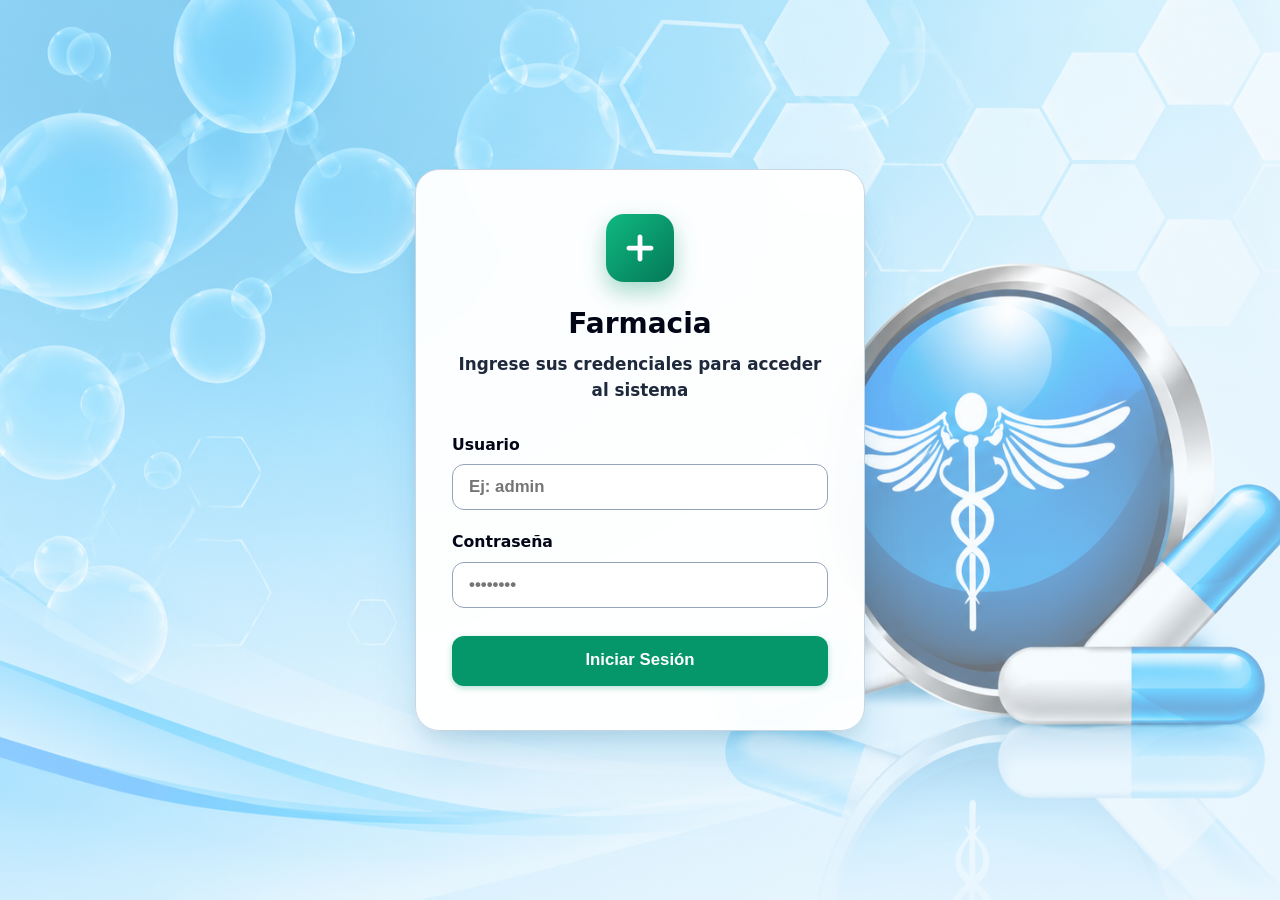
<file: login.html>
<!DOCTYPE html>
<html lang="es">
<head>
  <meta charset="UTF-8">
  <meta name="viewport" content="width=device-width, initial-scale=1.0">
  <title>Iniciar Sesión - Farmacia</title>
  <link rel="icon" type="image/x-icon" href="img/icono.ico">
  <link rel="stylesheet" href="css/style.css">
  <style>
    body {
      display: flex;
      align-items: center;
      justify-content: center;
      min-height: 100vh;
      background-color: #e0f2fe;
      background-image: 
        linear-gradient(135deg, rgba(240, 249, 255, 0.55) 0%, rgba(255, 255, 255, 0.40) 50%, rgba(224, 242, 254, 0.50) 100%),
        url('img/fondo.png');
      background-position: center bottom;
      background-size: cover;
      background-attachment: fixed;
      background-repeat: no-repeat;
      padding: 1.5rem;
    }
    .login-card {
      background: rgba(255, 255, 255, 0.96);
      backdrop-filter: blur(16px);
      -webkit-backdrop-filter: blur(16px);
      width: 100%;
      max-width: 450px;
      border-radius: 24px;
      box-shadow: 0 25px 50px -12px rgba(2, 132, 199, 0.25), 0 10px 20px -5px rgba(0, 0, 0, 0.08);
      border: 1.5px solid #cbd5e1;
      padding: 2.75rem 2.25rem;
      text-align: center;
    }
    .login-brand-icon {
      width: 68px;
      height: 68px;
      margin: 0 auto 1.25rem;
      background: linear-gradient(135deg, #10b981, #047857);
      border-radius: 18px;
      display: flex;
      align-items: center;
      justify-content: center;
      color: white;
      box-shadow: 0 10px 22px rgba(5, 150, 105, 0.35);
    }
    .login-brand-icon svg {
      width: 38px;
      height: 38px;
      fill: currentColor;
    }
  </style>
</head>
<body>

<div class="login-card">
  <div class="login-brand-icon">
    <svg width="38" height="38" viewBox="0 0 24 24" fill="currentColor">
      <path d="M19 10.5h-5.5V5c0-.83-.67-1.5-1.5-1.5s-1.5.67-1.5 1.5v5.5H5c-.83 0-1.5.67-1.5 1.5s.67 1.5 1.5 1.5h5.5V19c0 .83.67 1.5 1.5 1.5s1.5-.67 1.5-1.5v-5.5H19c.83 0 1.5-.67 1.5-1.5s-.67-1.5-1.5-1.5z"/>
    </svg>
  </div>

  <h2 id="login_nombre_farmacia" style="font-size: 1.75rem; font-weight: 900; color: #020617; margin-bottom: 0.35rem;">
    Farmacia
  </h2>
  <p style="color: #1e293b; font-size: 1.05rem; font-weight: 550; margin-bottom: 1.85rem;">
    Ingrese sus credenciales para acceder al sistema
  </p>

  <div id="login_error" class="alert-box alert-danger" style="display: none; text-align: left; margin-bottom: 1.25rem;">
    <span id="login_error_texto">⚠️ Error</span>
  </div>

  <div id="login_db_loading" style="display: block; margin-bottom: 1rem; color: #0369a1; font-weight: 700; font-size: 0.95rem;">
    ⏳ Inicializando motor SQLite...
  </div>

  <form id="form_login" style="text-align: left; display: none;" onsubmit="manejarLogin(event)">
    <div class="form-group">
      <label class="form-label" for="usuario">Usuario</label>
      <input type="text" id="usuario" name="usuario" class="form-control" placeholder="Ej: admin" required autofocus>
    </div>

    <div class="form-group">
      <label class="form-label" for="password">Contraseña</label>
      <input type="password" id="password" name="password" class="form-control" placeholder="••••••••" required>
    </div>

    <button type="submit" id="btn_login" class="btn btn-primary" style="width: 100%; padding: 0.85rem; font-size: 1.05rem; margin-top: 0.5rem;">
      Iniciar Sesión
    </button>
  </form>
</div>

<!-- Scripts SQLite y Lógica de Login -->
<script src="libs/sql-wasm.js"></script>
<script src="libs/sql-wasm-binary.js"></script>
<script src="libs/initial-db.js"></script>
<script src="js/db.js"></script>
<script src="js/auth.js"></script>
<script src="js/login.js"></script>
</body>
</html>
</file>
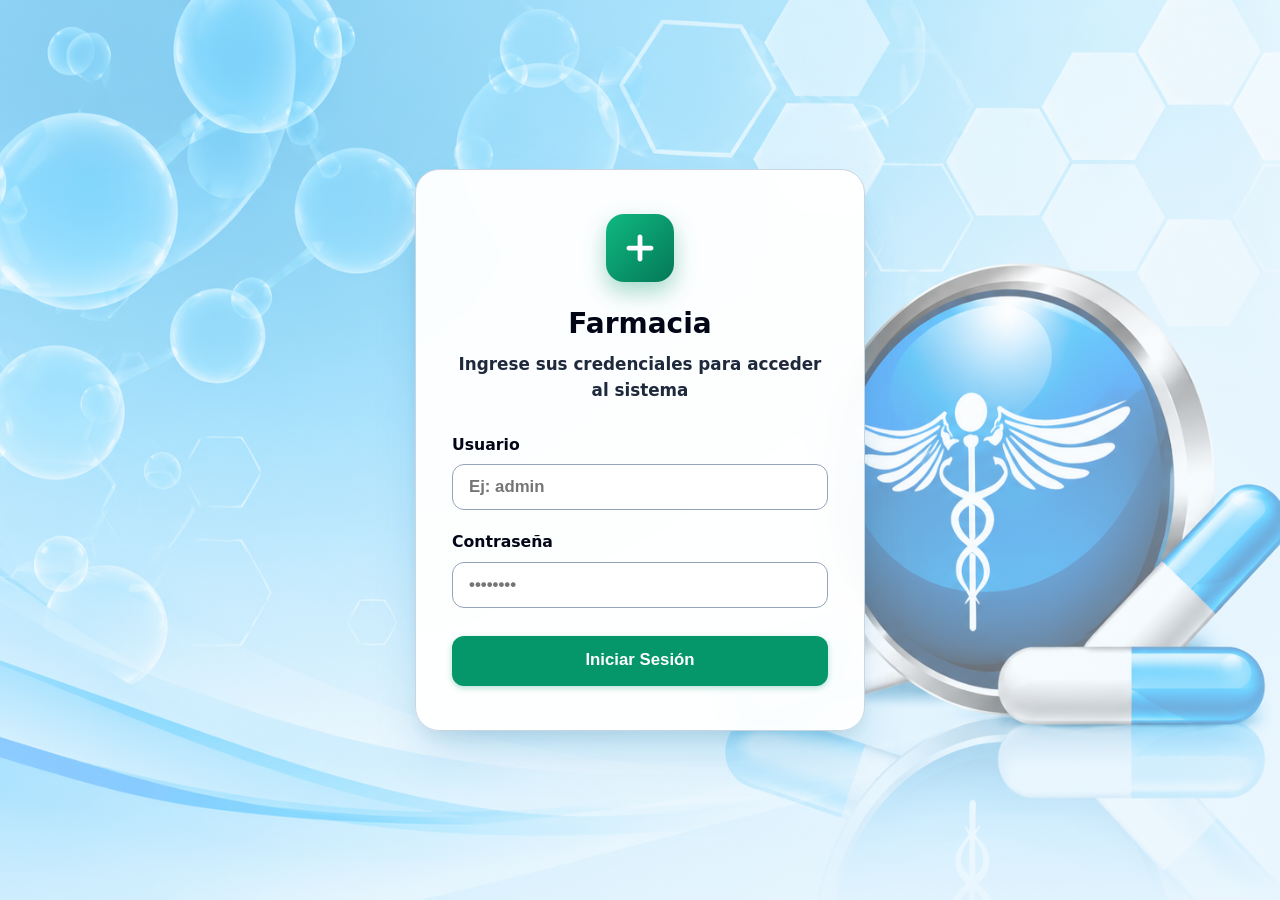
<file: medicamentos.html>
<!DOCTYPE html>
<html lang="es">
<head>
  <meta charset="UTF-8">
  <meta name="viewport" content="width=device-width, initial-scale=1.0">
  <title>Catálogo de Medicamentos - Farmacia</title>
  <link rel="icon" type="image/x-icon" href="img/icono.ico">
  <link rel="stylesheet" href="css/style.css">
</head>
<body class="page-medicamentos">

<div id="navbar_container"></div>

<main class="main-wrapper">
  <div style="display: flex; justify-content: space-between; align-items: center; margin-bottom: 1.25rem; flex-wrap: wrap; gap: 1rem;">
    <div>
      <h2 style="font-size: 1.65rem; font-weight: 850; color: #020617; margin: 0;">Catálogo de Medicamentos</h2>
      <p style="color: #334155; margin: 0.2rem 0 0 0; font-size: 0.95rem;">Administración de productos, formas farmacéuticas, precios de compra y venta.</p>
    </div>
    <div style="display: flex; gap: 0.75rem; align-items: center; flex-wrap: wrap;">
      <a href="index.html" class="btn btn-outline" style="font-weight: 750; text-decoration: none;">
        ← Menú Principal
      </a>
      <button type="button" id="btn_toggle_papelera" class="btn btn-outline" onclick="toggleVistaPapelera()" style="font-weight: 750;">
        🗑️ Papelera (0)
      </button>
      <button type="button" id="btn_nuevo_medicamento" class="btn btn-primary" onclick="abrirModalMedicamento()" style="font-weight: 800; display: flex; align-items: center; gap: 0.5rem;">
        <svg width="20" height="20" fill="currentColor" viewBox="0 0 24 24"><path d="M19 13h-6v6h-2v-6H5v-2h6V5h2v6h6v2z"/></svg>
        <span>+ Nuevo Medicamento</span>
      </button>
    </div>
  </div>

  <!-- AVISO DE PAPELERA -->
  <div id="banner_papelera_aviso" style="display: none; background: #fff1f2; border: 1.5px solid #fecdd3; border-radius: var(--radius-md); padding: 0.85rem 1.25rem; margin-bottom: 1.25rem; align-items: center; justify-content: space-between;">
    <div style="display: flex; align-items: center; gap: 0.75rem; color: #9f1239; font-weight: 750;">
      <span style="font-size: 1.35rem;">🗑️</span>
      <div>
        <div style="font-size: 1rem;">Estás visualizando la Papelera de Medicamentos</div>
        <small style="color: #be123c; font-weight: 600;">Estos medicamentos están ocultos de inventario y ventas, pero su historial y reportes se conservan intactos. Puedes restaurarlos cuando desees.</small>
      </div>
    </div>
    <button type="button" class="btn btn-outline btn-sm" onclick="toggleVistaPapelera()" style="font-weight: 800; background: #ffffff;">
      ← Volver al Catálogo
    </button>
  </div>

  <!-- FILTROS Y BÚSQUEDA -->
  <div class="card" style="margin-bottom: 1.25rem; padding: 1rem 1.25rem;">
    <div style="display: grid; grid-template-columns: 2fr 1fr 1fr auto; gap: 1rem; align-items: flex-end;">
      <div>
        <label class="form-label" for="med_filtro_buscar" style="font-weight: 750; font-size: 0.88rem;">🔍 Buscar Fármaco o Código:</label>
        <input type="text" id="med_filtro_buscar" class="form-control" placeholder="Nombre, código o laboratorio..." oninput="filtrarMedicamentos()">
      </div>
      <div>
        <label class="form-label" for="med_filtro_tipo" style="font-weight: 750; font-size: 0.88rem;">Forma Farmacéutica:</label>
        <select id="med_filtro_tipo" class="form-control" onchange="filtrarMedicamentos()">
          <option value="">Todas las formas</option>
        </select>
      </div>
      <div>
        <label class="form-label" for="med_filtro_stock" style="font-weight: 750; font-size: 0.88rem;">Estado de Stock:</label>
        <select id="med_filtro_stock" class="form-control" onchange="filtrarMedicamentos()">
          <option value="">Todos los estados</option>
          <option value="disponible">En Stock (> 3)</option>
          <option value="bajo">Bajo Stock (&le; 3)</option>
          <option value="agotado">Agotados (0)</option>
        </select>
      </div>
      <div>
        <button type="button" class="btn btn-outline" onclick="limpiarFiltrosMedicamentos()" style="height: 42px; font-weight: 700;">
          Limpiar Filtros
        </button>
      </div>
    </div>
  </div>

  <!-- TABLA DE MEDICAMENTOS -->
  <div class="card" style="padding: 0; overflow: hidden;">
    <div style="padding: 0.85rem 1.25rem; background: #f8fafc; border-bottom: 1px solid #cbd5e1; display: flex; justify-content: space-between; align-items: center;">
      <span style="font-weight: 800; color: #0f172a; font-size: 1rem;" id="titulo_lista_medicamentos">Medicamentos Registrados</span> (<span id="med_total_contador">0</span>)
      <span style="font-size: 0.85rem; color: #475569; font-weight: 600;">Precios en Bolívares calculados según la tasa oficial</span>
    </div>
    <div class="table-container" style="margin: 0; border: none; border-radius: 0;">
      <table class="data-table" id="tabla_medicamentos">
        <thead>
          <tr>
            <th style="width: 80px;">Código</th>
            <th>Medicamento</th>
            <th>Laboratorio</th>
            <th>Presentación</th>
            <th style="text-align: right; width: 90px;">Costo ($)</th>
            <th style="text-align: right; width: 90px;">Venta ($)</th>
            <th style="text-align: right; width: 110px;">Venta (Bs.)</th>
            <th style="text-align: center; width: 90px;">Stock</th>
            <th style="text-align: center; width: 100px;">Acciones</th>
          </tr>
        </thead>
        <tbody id="med_tabla_body">
          <tr>
            <td colspan="9" style="text-align: center; padding: 2.5rem; color: #64748b;">
              Cargando catálogo de medicamentos...
            </td>
          </tr>
        </tbody>
      </table>
    </div>
  </div>
</main>

<!-- MODAL CREAR / EDITAR MEDICAMENTO -->
<div id="modal_medicamento" class="modal-overlay" style="display: none;">
  <div class="modal-content" style="max-width: 620px;">
    <div class="modal-header">
      <h3 id="modal_med_titulo" style="margin: 0; font-size: 1.3rem;">💊 Registrar Medicamento</h3>
      <button type="button" class="btn-close" onclick="cerrarModalMedicamento()">✕</button>
    </div>
    <form id="form_medicamento" onsubmit="guardarMedicamento(event)">
      <input type="hidden" id="med_id" value="">
      <div class="modal-body">
        <div class="form-row">
          <div class="form-group" style="flex: 1.3;">
            <label class="form-label" for="med_codigo">Código Interno (*):</label>
            <div style="display: flex; gap: 0.4rem;">
              <input type="text" id="med_codigo" class="form-control" placeholder="Ej: MED-0001" required style="font-weight: 750;">
              <button type="button" class="btn btn-outline" onclick="generarCodigoAutomatico()" title="Generar código correlativo" style="padding: 0 0.75rem; font-weight: 750;">Auto</button>
            </div>
          </div>
          <div class="form-group" style="flex: 2;">
            <label class="form-label" for="med_nombre">Nombre Comercial / Genérico (*):</label>
            <input type="text" id="med_nombre" class="form-control" placeholder="Ej: Acetaminofén 500mg" required style="font-weight: 750;">
          </div>
        </div>

        <div class="form-row">
          <div class="form-group">
            <label class="form-label" for="med_laboratorio">Laboratorio (*):</label>
            <input type="text" id="med_laboratorio" class="form-control" placeholder="Ej: Laboratorios Calox, Genven, Elmor" required>
          </div>
          <div class="form-group">
            <label class="form-label" for="med_tipo">Tipo / Forma Farmacéutica (*):</label>
            <select id="med_tipo" class="form-control" required onchange="manejarCambioTipo(this.value)">
              <option value="Tabletas">Tabletas</option>
              <option value="Cápsulas">Cápsulas</option>
              <option value="Cápsulas blandas">Cápsulas blandas</option>
              <option value="Jarabes">Jarabes</option>
              <option value="Suspensión">Suspensión</option>
              <option value="Inyectable">Inyectable</option>
              <option value="Pomada / Crema">Pomada / Crema</option>
              <option value="Gotas">Gotas</option>
              <option value="Solución oftálmica">Solución oftálmica</option>
              <option value="Óvulos">Óvulos</option>
              <option value="Gel">Gel</option>
              <option value="Polvo">Polvo</option>
              <option value="Supositorios">Supositorios</option>
              <option value="Parche">Parche</option>
              <option value="Otro">Otro (Especificar)</option>
            </select>
            <!-- Campo dinámico cuando se selecciona "Otro" -->
            <div id="box_tipo_otro" style="display: none; margin-top: 0.45rem;">
              <input type="text" id="med_tipo_otro" class="form-control" placeholder="Especifique el tipo farmacéutico...">
            </div>
          </div>
        </div>

        <div class="form-row">
          <div class="form-group">
            <label class="form-label" for="med_presentacion">Cantidad / Presentación (*):</label>
            <input type="text" id="med_presentacion" class="form-control" placeholder="Ej: Caja de 10 tabletas, Frasco 120ml" required>
          </div>
          <div class="form-group">
            <label class="form-label" for="med_compra">Precio de Compra ($ USD) (*):</label>
            <input type="number" step="0.01" min="0" id="med_compra" class="form-control" placeholder="0.00" required oninput="recalcularPreciosVentaModal()" style="font-weight: 750;">
          </div>
        </div>

        <div class="form-row" style="background: #f0fdf4; border: 1.5px solid #86efac; border-radius: 8px; padding: 0.75rem; margin-bottom: 1rem;">
          <div class="form-group" style="margin-bottom: 0;">
            <label class="form-label" for="med_margen" style="color: #064e3b; font-weight: 750;">Margen de Ganancia (%):</label>
            <input type="number" step="0.5" min="0" id="med_margen" class="form-control" value="30" oninput="recalcularPreciosVentaModal()" style="font-weight: 750;">
          </div>
          <div class="form-group" style="margin-bottom: 0;">
            <label class="form-label" for="med_venta_usd" style="color: #064e3b; font-weight: 750;">Precio Venta ($ USD):</label>
            <input type="number" step="0.01" min="0" id="med_venta_usd" class="form-control" placeholder="0.00" required oninput="recalcularDesdeVentaUsd()" style="font-weight: 850; font-size: 1.05rem;">
          </div>
          <div class="form-group" style="margin-bottom: 0;">
            <label class="form-label" style="color: #064e3b; font-weight: 750;">Equiv. en Bolívares (Bs.):</label>
            <div id="med_venta_bs_preview" style="font-size: 1.15rem; font-weight: 900; color: #047857; padding-top: 0.5rem;">
              Bs. 0,00
            </div>
          </div>
        </div>

        <div class="form-row">
          <div class="form-group">
            <label class="form-label" for="med_stock">Stock Inicial (Unidades) (*):</label>
            <input type="number" min="0" id="med_stock" class="form-control" value="10" required style="font-weight: 750;">
          </div>
          <div class="form-group">
            <label class="form-label" for="med_stock_min">Stock Mínimo (Alerta):</label>
            <input type="number" min="1" id="med_stock_min" class="form-control" value="3" required style="font-weight: 750;">
          </div>
        </div>
      </div>
      <div class="modal-footer" style="display: flex; justify-content: flex-end; gap: 0.75rem;">
        <button type="button" class="btn btn-outline" onclick="cerrarModalMedicamento()">Cancelar</button>
        <button type="submit" id="btn_guardar_med" class="btn btn-primary" style="font-weight: 800;">Guardar Medicamento</button>
      </div>
    </form>
  </div>
</div>

<!-- Scripts -->
<script src="libs/sql-wasm.js"></script>
<script src="libs/sql-wasm-binary.js"></script>
<script src="libs/initial-db.js"></script>
<script src="js/db.js"></script>
<script src="js/auth.js"></script>
<script src="js/nav.js"></script>
<script src="js/medicamentos.js"></script>
</body>
</html>
</file>
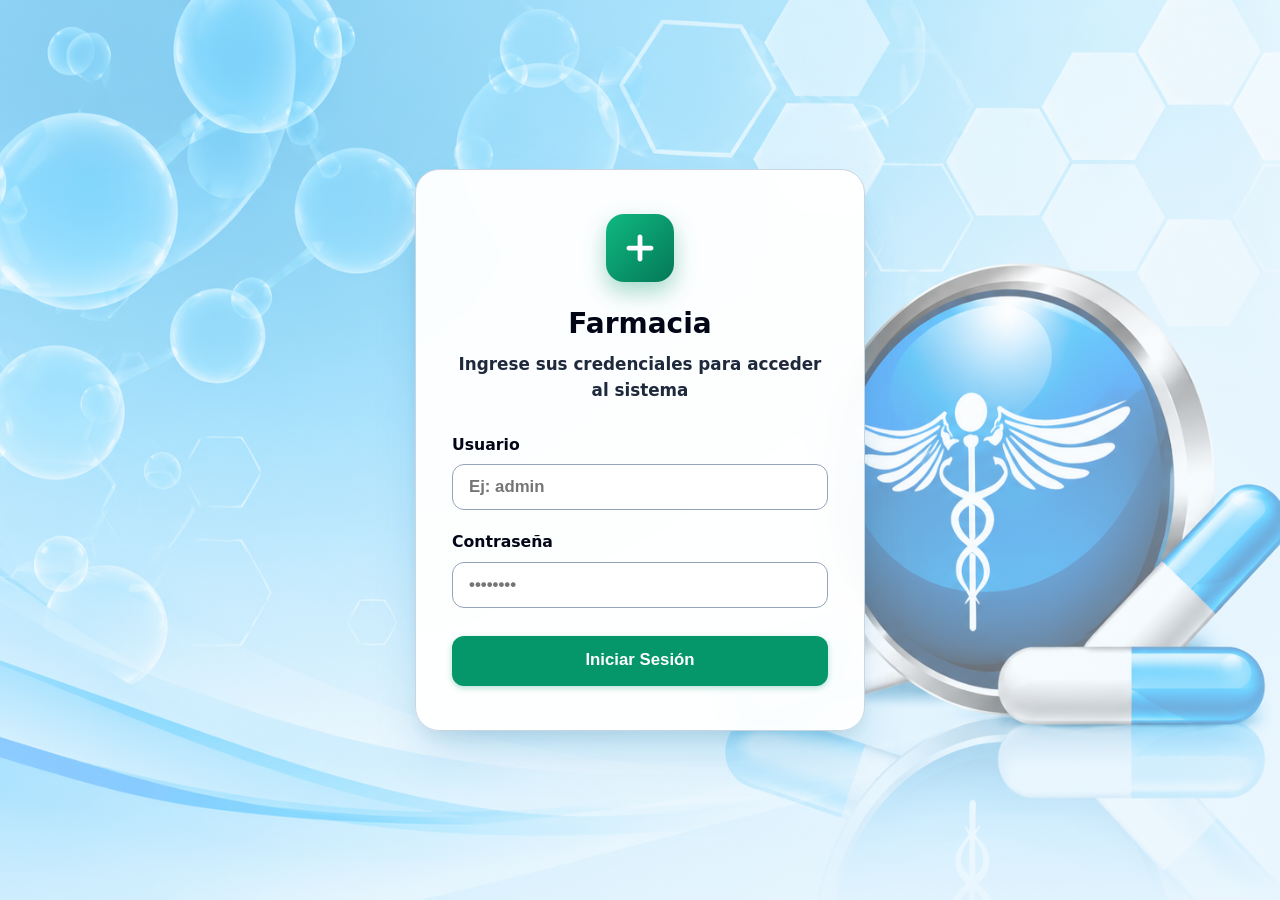
<file: reportes.html>
<!DOCTYPE html>
<html lang="es">
<head>
  <meta charset="UTF-8">
  <meta name="viewport" content="width=device-width, initial-scale=1.0">
  <title>Reportes y Finanzas - Farmacia</title>
  <link rel="icon" type="image/x-icon" href="img/icono.ico">
  <link rel="stylesheet" href="css/style.css">
  <style>
    @media print {
      .app-header, .no-print, .btn {
        display: none !important;
      }
      .app-main-content {
        padding: 0 !important;
      }
      body {
        background: white !important;
      }
      .card {
        box-shadow: none !important;
        border: 1px solid #cbd5e1 !important;
      }
    }
  </style>
</head>
<body class="page-reportes">

<div id="navbar_container"></div>

<main class="main-wrapper">
  <div class="no-print" style="display: flex; justify-content: space-between; align-items: center; margin-bottom: 1.25rem; flex-wrap: wrap; gap: 1rem;">
    <div>
      <h2 style="font-size: 1.65rem; font-weight: 850; color: #020617; margin: 0;">Reportes de Ventas &amp; Cierres Financieros</h2>
      <p style="color: #334155; margin: 0.2rem 0 0 0; font-size: 0.95rem;">Cálculo de ingresos, ganancias brutas estimadas, formas de pago y fármacos más vendidos.</p>
    </div>
    <div style="display: flex; gap: 0.75rem; align-items: center;">
      <a href="index.html" class="btn btn-outline" style="font-weight: 750; text-decoration: none;">
        ← Menú Principal
      </a>
      <button type="button" class="btn btn-primary" onclick="window.print()" style="font-weight: 800; display: flex; align-items: center; gap: 0.4rem;">
        <svg width="20" height="20" fill="currentColor" viewBox="0 0 24 24"><path d="M19 8H5c-1.66 0-3 1.34-3 3v6h4v4h12v-4h4v-6c0-1.66-1.34-3-3-3zm-3 11H8v-5h8v5zm3-7c-.55 0-1-.45-1-1s.45-1 1-1 1 .45 1 1-.45 1-1 1zm-1-9H6v4h12V3z"/></svg>
        <span>🖨️ Imprimir Reporte</span>
      </button>
    </div>
  </div>

  <!-- FILTROS DE RANGO DE FECHA Y FORMA DE PAGO -->
  <div class="card no-print" style="margin-bottom: 1.25rem; padding: 1rem 1.25rem;">
    <div style="display: grid; grid-template-columns: repeat(auto-fit, minmax(200px, 1fr)); gap: 1rem; align-items: flex-end;">
      <div>
        <label class="form-label" for="rep_filtro_periodo" style="font-weight: 750; font-size: 0.88rem;">Período:</label>
        <select id="rep_filtro_periodo" class="form-control" onchange="cambiarPeriodoReporte(this.value)">
          <option value="hoy">Ventas de Hoy</option>
          <option value="semana">Últimos 7 días</option>
          <option value="mes" selected>Este Mes</option>
          <option value="todos">Histórico Completo</option>
          <option value="personalizado">Rango Personalizado</option>
        </select>
      </div>

      <div id="rep_box_fechas" style="display: none; grid-column: span 2; display: none; gap: 0.75rem;">
        <div>
          <label class="form-label" for="rep_fecha_inicio" style="font-weight: 750; font-size: 0.88rem;">Desde:</label>
          <input type="date" id="rep_fecha_inicio" class="form-control" onchange="generarReporte()">
        </div>
        <div>
          <label class="form-label" for="rep_fecha_fin" style="font-weight: 750; font-size: 0.88rem;">Hasta:</label>
          <input type="date" id="rep_fecha_fin" class="form-control" onchange="generarReporte()">
        </div>
      </div>

      <div>
        <label class="form-label" for="rep_filtro_metodo" style="font-weight: 750; font-size: 0.88rem;">Forma de Pago:</label>
        <select id="rep_filtro_metodo" class="form-control" onchange="generarReporte()">
          <option value="">Todas las formas</option>
          <option value="Punto de Venta">Punto de Venta</option>
          <option value="Efectivo Bs">Efectivo Bs</option>
          <option value="Dólares Efectivo">Dólares Efectivo</option>
          <option value="Pago Móvil">Pago Móvil</option>
        </select>
      </div>

      <div>
        <button type="button" class="btn btn-outline" onclick="generarReporte()" style="height: 42px; font-weight: 750; width: 100%;">
          🔄 Actualizar
        </button>
      </div>
    </div>
  </div>

  <!-- KPIS DEL REPORTE -->
  <div class="kpi-strip" style="margin-bottom: 1.5rem;">
    <div class="kpi-box">
      <div class="kpi-icon green">
        <svg width="24" height="24" fill="none" stroke="currentColor" stroke-width="2.5" viewBox="0 0 24 24"><path stroke-linecap="round" stroke-linejoin="round" d="M12 8c-1.657 0-3 .895-3 2s1.343 2 3 2 3 .895 3 2-1.343 2-3 2m0-8c1.11 0 2.08.402 2.599 1M12 8V7m0 1v8m0 0v1m0-1c-1.11 0-2.08-.402-2.599-1M21 12a9 9 0 11-18 0 9 9 0 0118 0z"/></svg>
      </div>
      <div class="kpi-content">
        <h4>Total Facturado Bs.</h4>
        <div id="rep_kpi_total_bs" class="kpi-value">Bs. 0,00</div>
        <small id="rep_kpi_total_usd" style="color: #047857; font-weight: 800; font-size: 0.95rem;">$ 0.00</small>
      </div>
    </div>

    <div class="kpi-box">
      <div class="kpi-icon blue">
        <svg width="24" height="24" fill="none" stroke="currentColor" stroke-width="2.5" viewBox="0 0 24 24"><path stroke-linecap="round" stroke-linejoin="round" d="M9 5H7a2 2 0 00-2 2v12a2 2 0 002 2h10a2 2 0 002-2V7a2 2 0 00-2-2h-2M9 5a2 2 0 002 2h2a2 2 0 002-2M9 5a2 2 0 012-2h2a2 2 0 012 2"/></svg>
      </div>
      <div class="kpi-content">
        <h4>Transacciones / Facturas</h4>
        <div id="rep_kpi_cant_ventas" class="kpi-value">0 ventas</div>
        <small id="rep_kpi_ticket_promedio" style="color: #1e293b; font-weight: 750; font-size: 0.92rem;">Ticket prom: Bs. 0,00</small>
      </div>
    </div>

    <div class="kpi-box">
      <div class="kpi-icon yellow">
        <svg width="24" height="24" fill="none" stroke="currentColor" stroke-width="2.5" viewBox="0 0 24 24"><path stroke-linecap="round" stroke-linejoin="round" d="M13 7h8m0 0v8m0-8l-8 8-4-4-6 6"/></svg>
      </div>
      <div class="kpi-content">
        <h4>Ganancia Bruta Estimada</h4>
        <div id="rep_kpi_ganancia_usd" class="kpi-value">$ 0.00</div>
        <small id="rep_kpi_ganancia_bs" style="color: #047857; font-weight: 800; font-size: 0.95rem;">Bs. 0,00</small>
      </div>
    </div>
  </div>

  <!-- DESGLOSE POR FORMAS DE PAGO Y TOP FÁRMACOS -->
  <div style="display: grid; grid-template-columns: 1fr 1fr; gap: 1.25rem; margin-bottom: 1.5rem;">
    <!-- Desglose Métodos de Pago -->
    <div class="card" style="padding: 0; overflow: hidden;">
      <div style="padding: 0.75rem 1rem; background: #f8fafc; border-bottom: 1px solid #cbd5e1; font-weight: 800; color: #0f172a; font-size: 0.95rem;">
        💳 Desglose por Formas de Pago
      </div>
      <div class="table-container" style="margin: 0; border: none; border-radius: 0;">
        <table class="data-table table-compact">
          <thead>
            <tr>
              <th>Método</th>
              <th style="text-align: center; width: 65px;">Ops.</th>
              <th style="text-align: right; width: 110px;">Total (Bs.)</th>
              <th style="text-align: right; width: 75px;">Total ($)</th>
            </tr>
          </thead>
          <tbody id="rep_tbody_metodos"></tbody>
        </table>
      </div>
    </div>

    <!-- Top Medicamentos más vendidos -->
    <div class="card" style="padding: 0; overflow: hidden;">
      <div style="padding: 0.75rem 1rem; background: #f8fafc; border-bottom: 1px solid #cbd5e1; font-weight: 800; color: #0f172a; font-size: 0.95rem;">
        🏆 Fármacos Más Vendidos
      </div>
      <div class="table-container" style="margin: 0; border: none; border-radius: 0;">
        <table class="data-table table-compact">
          <thead>
            <tr>
              <th>Medicamento</th>
              <th style="text-align: center; width: 65px;">Unid.</th>
              <th style="text-align: right; width: 110px;">Total (Bs.)</th>
            </tr>
          </thead>
          <tbody id="rep_tbody_top_meds"></tbody>
        </table>
      </div>
    </div>
  </div>

  <!-- LISTA DETALLADA DE VENTAS -->
  <div class="card" style="padding: 0; overflow: hidden;">
    <div style="padding: 0.85rem 1.25rem; background: #f8fafc; border-bottom: 1px solid #cbd5e1; display: flex; justify-content: space-between; align-items: center;">
      <span style="font-weight: 800; color: #0f172a;">📋 Detalle de Ventas del Período (<span id="rep_contador_ventas">0</span>)</span>
    </div>
    <div class="table-container" style="margin: 0;">
      <table class="data-table">
        <thead>
          <tr>
            <th>Factura N°</th>
            <th>Fecha y Hora</th>
            <th>Cliente</th>
            <th>Forma de Pago</th>
            <th style="text-align: right;">Total Bs.</th>
            <th style="text-align: right;">Total $</th>
            <th class="no-print" style="text-align: center; width: 100px;">Comprobante</th>
          </tr>
        </thead>
        <tbody id="rep_tbody_ventas"></tbody>
      </table>
    </div>
  </div>
</main>

<!-- Scripts -->
<script src="libs/sql-wasm.js"></script>
<script src="libs/sql-wasm-binary.js"></script>
<script src="libs/initial-db.js"></script>
<script src="js/db.js"></script>
<script src="js/auth.js"></script>
<script src="js/nav.js"></script>
<script src="js/reportes.js"></script>
</body>
</html>
</file>
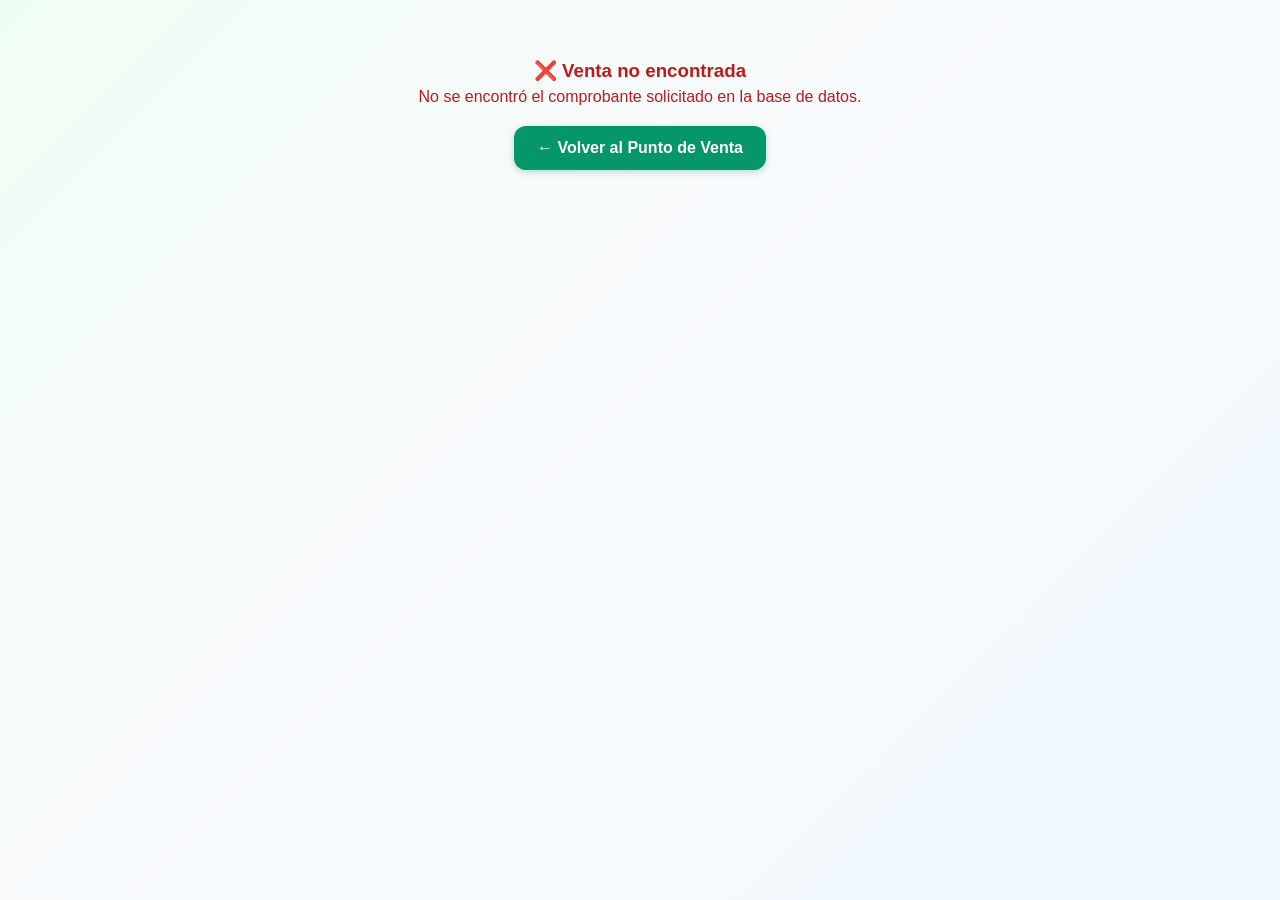
<file: ticket.html>
<!DOCTYPE html>
<html lang="es">
<head>
  <meta charset="UTF-8">
  <meta name="viewport" content="width=device-width, initial-scale=1.0">
  <title>Comprobante de Venta - Farmacia</title>
  <link rel="icon" type="image/x-icon" href="img/icono.ico">
  <link rel="stylesheet" href="css/style.css">
  <style>
    body {
      background-color: #f1f5f9;
      font-family: 'Courier New', Courier, monospace, sans-serif;
      padding: 1.5rem;
      display: flex;
      flex-direction: column;
      align-items: center;
    }
    .ticket-box {
      background: white;
      width: 100%;
      max-width: 380px;
      padding: 1.5rem;
      border: 1px solid #cbd5e1;
      border-radius: 8px;
      box-shadow: 0 4px 6px -1px rgba(0, 0, 0, 0.1);
      color: #000;
      font-size: 0.88rem;
    }
    .ticket-divider {
      border-top: 1px dashed #000;
      margin: 0.65rem 0;
    }
    .ticket-table {
      width: 100%;
      border-collapse: collapse;
      margin: 0.5rem 0;
    }
    .ticket-table th, .ticket-table td {
      padding: 0.25rem 0;
      font-size: 0.82rem;
    }
    .ticket-table th {
      border-bottom: 1px solid #000;
      text-align: left;
    }
    @media print {
      body {
        background: transparent !important;
        padding: 0 !important;
      }
      .ticket-box {
        box-shadow: none !important;
        border: none !important;
        max-width: 100% !important;
        width: 100% !important;
        padding: 0 !important;
      }
      .no-print {
        display: none !important;
      }
    }
  </style>
</head>
<body>

<div class="no-print" style="margin-bottom: 1rem; display: flex; gap: 0.5rem;">
  <button type="button" class="btn btn-primary" onclick="window.print()">
    🖨️ Imprimir Ticket
  </button>
  <a href="ventas.html" class="btn btn-outline">
    ← Volver a Ventas
  </a>
</div>

<div class="ticket-box">
  <div style="text-align: center;">
    <h3 id="tkt_nombre_farmacia" style="font-size: 1.15rem; margin-bottom: 0.2rem; font-weight: 900;">Farmacia</h3>
    <div>RIF: <span id="tkt_rif">J-40123456-7</span></div>
    <div id="tkt_dir">Av. Principal</div>
    <div>Teléfono: <span id="tkt_tel">0212-5551234</span></div>
  </div>

  <div class="ticket-divider"></div>

  <div><strong>COMPROBANTE DE VENTA</strong></div>
  <div>Factura N°: <strong id="tkt_codigo">FAC-0000</strong></div>
  <div>Fecha: <span id="tkt_fecha">--/--/----</span></div>
  <div>Cajero: <span id="tkt_cajero">Administrador</span></div>

  <div class="ticket-divider"></div>

  <div><strong>DATOS DEL CLIENTE:</strong></div>
  <div>Nombre: <span id="tkt_cliente_nombre">Consumidor Final</span></div>
  <div>Cédula: <span id="tkt_cliente_cedula">V-12345678</span></div>
  <div id="tkt_box_telf" style="display: none;">Teléfono: <span id="tkt_cliente_tel"></span></div>

  <div class="ticket-divider"></div>

  <table class="ticket-table">
    <thead>
      <tr>
        <th style="width: 35px;">Cant</th>
        <th>Descripción</th>
        <th style="text-align: right;">Total Bs.</th>
      </tr>
    </thead>
    <tbody id="tkt_tbody_items">
      <tr>
        <td colspan="3" style="text-align: center; padding: 1rem;">Cargando comprobante...</td>
      </tr>
    </tbody>
  </table>

  <div class="ticket-divider"></div>

  <div style="display: flex; justify-content: space-between; font-size: 1.1rem; font-weight: 850; margin: 0.4rem 0;">
    <span>TOTAL A PAGAR:</span>
    <span id="tkt_total_bs">Bs. 0,00</span>
  </div>

  <div style="display: flex; justify-content: space-between; font-size: 0.85rem; color: #475569;">
    <span>Equivalente en Divisa:</span>
    <span id="tkt_total_usd">$ 0.00</span>
  </div>
  <div style="display: flex; justify-content: space-between; font-size: 0.78rem; color: #475569;">
    <span>Tasa de Cambio:</span>
    <span id="tkt_tasa">Bs. 36,50 / $</span>
  </div>
  <div style="display: flex; justify-content: space-between; font-size: 0.85rem; margin-top: 0.35rem;">
    <span>Forma de Pago:</span>
    <span id="tkt_metodo" style="font-weight: bold;">Punto de Venta</span>
  </div>

  <!-- Notas de pago y seriales de billetes si aplica -->
  <div id="tkt_box_notas" style="display: none; font-size: 0.76rem; color: #000; margin-top: 0.35rem; padding: 0.35rem 0.45rem; border: 1px dashed #000; background: #fafafa; border-radius: 4px; text-align: left; line-height: 1.35;"></div>

  <div class="ticket-divider"></div>

  <div style="text-align: center; font-size: 0.8rem; margin-top: 0.75rem;">
    <p>¡Gracias por su compra y cuidar su salud!</p>
    <p style="margin-top: 0.2rem;">Conserve este comprobante para cualquier reclamo o garantía.</p>
  </div>
</div>

<!-- Scripts -->
<script src="libs/sql-wasm.js"></script>
<script src="libs/sql-wasm-binary.js"></script>
<script src="libs/initial-db.js"></script>
<script src="js/db.js"></script>
<script src="js/ticket.js"></script>
</body>
</html>
</file>
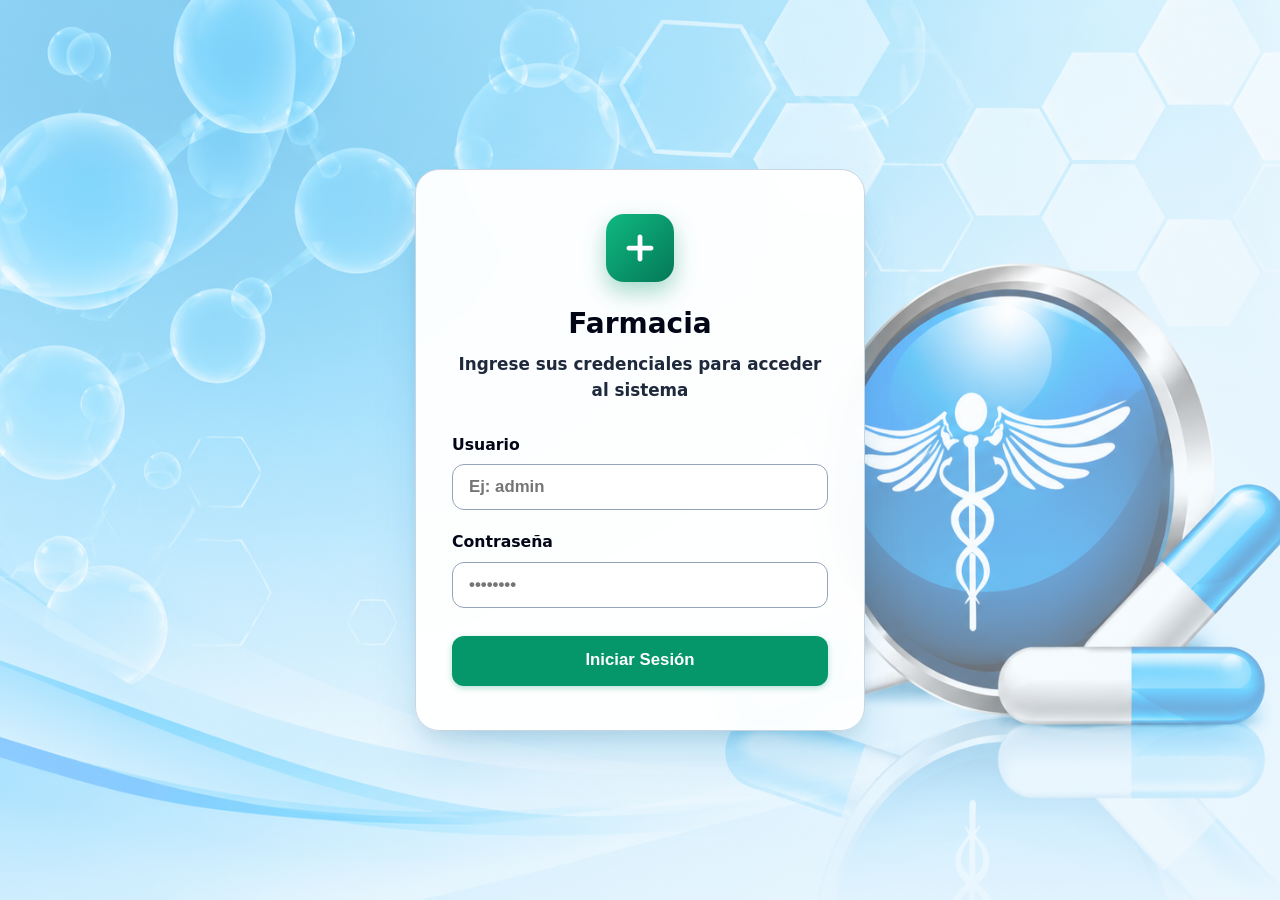
<file: ventas.html>
<!DOCTYPE html>
<html lang="es">
<head>
  <meta charset="UTF-8">
  <meta name="viewport" content="width=device-width, initial-scale=1.0">
  <title>Punto de Venta (POS) - Farmacia</title>
  <link rel="icon" type="image/x-icon" href="img/icono.ico">
  <link rel="stylesheet" href="css/style.css">
  <style>
    .pos-layout {
      display: grid;
      grid-template-columns: 1fr 380px;
      gap: 1.5rem;
      align-items: start;
    }
    @media (max-width: 1024px) {
      .pos-layout {
        grid-template-columns: 1fr;
      }
    }
    .pos-search-box {
      background: white;
      border: 1.5px solid #cbd5e1;
      border-radius: var(--radius-lg);
      padding: 1rem 1.25rem;
      margin-bottom: 1.25rem;
      box-shadow: var(--shadow-sm);
    }
    .pos-table-card {
      background: white;
      border: 1.5px solid #cbd5e1;
      border-radius: var(--radius-lg);
      overflow: hidden;
      box-shadow: var(--shadow-sm);
    }
    .pos-checkout-card {
      background: white;
      border: 1.5px solid #cbd5e1;
      border-radius: var(--radius-lg);
      padding: 1.25rem;
      box-shadow: var(--shadow-sm);
      position: sticky;
      top: 1rem;
    }
    .search-results-dropdown {
      position: absolute;
      top: 100%;
      left: 0;
      right: 0;
      background: white;
      border: 1.5px solid #0284c7;
      border-radius: 8px;
      max-height: 280px;
      overflow-y: auto;
      z-index: 50;
      box-shadow: 0 10px 25px rgba(0,0,0,0.15);
      margin-top: 4px;
    }
    .search-result-item {
      padding: 0.75rem 1rem;
      border-bottom: 1px solid #f1f5f9;
      cursor: pointer;
      display: flex;
      justify-content: space-between;
      align-items: center;
      transition: background 0.15s;
    }
    .search-result-item:hover {
      background: #f0fdf4;
    }
  </style>
</head>
<body class="page-ventas">

<div id="navbar_container"></div>

<main class="main-wrapper">
  <div style="display: flex; justify-content: space-between; align-items: center; margin-bottom: 1.25rem; flex-wrap: wrap; gap: 1rem;">
    <div>
      <h2 style="font-size: 1.65rem; font-weight: 850; color: #020617; margin: 0;">Punto de Venta / Facturación</h2>
      <p style="color: #334155; margin: 0.2rem 0 0 0; font-size: 0.95rem;">Escanee o busque medicamentos por código interno, nombre o laboratorio.</p>
    </div>
    <div style="display: flex; gap: 0.75rem; align-items: center;">
      <a href="index.html" class="btn btn-outline" style="font-weight: 750; text-decoration: none;">
        ← Menú Principal
      </a>
      <button type="button" class="btn btn-danger" onclick="limpiarCarrito()" style="font-weight: 700;">
        🗑️ Vaciar Carrito
      </button>
    </div>
  </div>

  <div class="pos-layout">
    <!-- COLUMNA IZQUIERDA: CLIENTE, BÚSQUEDA Y CARRITO -->
    <div>
      
      <!-- 1. APARTADO DE CLIENTE (BÚSQUEDA POR CÉDULA) -->
      <div class="card-panel" style="margin-bottom: 1.25rem;">
        <div class="card-panel-header">
          <h3>
            <svg width="20" height="20" fill="currentColor" viewBox="0 0 24 24" style="color: var(--primary);">
              <path d="M12 12c2.21 0 4-1.79 4-4s-1.79-4-4-4-4 1.79-4 4 1.79 4 4 4zm0 2c-2.67 0-8 1.34-8 4v2h16v-2c0-2.66-5.33-4-8-4z"/>
            </svg>
            <span>Cliente / Paciente</span>
          </h3>
          <button type="button" class="btn btn-outline btn-sm" onclick="abrirModalNuevoCliente()" style="font-weight: 750;">
            + Registrar Nuevo Cliente
          </button>
        </div>

        <div style="display: flex; gap: 0.75rem; align-items: flex-end; margin-bottom: 0.5rem;">
          <div style="flex: 1;">
            <label class="form-label" for="pos_cedula" style="font-weight: 750;">Cédula de Identidad:</label>
            <div style="position: relative;">
              <input type="text" id="pos_cedula" class="form-control" placeholder="Escriba la cédula (ej: V-12345678)" autofocus autocomplete="off" oninput="onInputCedula(this.value)" onclick="if(this.value.trim()==='0')this.value='';" onfocus="if(this.value.trim()==='0'){this.value='';}else{this.select();}">
              <span style="position: absolute; right: 0.75rem; top: 50%; transform: translateY(-50%); color: var(--gray-400); font-size: 0.8rem;">
                Búsqueda automática
              </span>
            </div>
          </div>
          <button type="button" class="btn btn-secondary" onclick="buscarClientePorCedula()" style="font-weight: 750;">
            Buscar
          </button>
        </div>

        <!-- Aviso cuando el paciente no existe o no está registrado -->
        <div id="cliente_no_encontrado_box" style="display: none;" class="cliente-no-encontrado">
          <div>
            <span id="no_encontrado_titulo_html">⚠️ <strong>No registrado</strong></span>
            <div id="no_encontrado_desc_html" style="font-size: 0.82rem; color: #b45309; margin-top: 0.15rem;">No coincide con ningún cliente registrado. Pulse Registrar para agregarlo.</div>
          </div>
          <button type="button" class="btn btn-sm btn-primary" onclick="abrirRegistroConCedula()" style="font-weight: 750;">
            ➕ Registrar
          </button>
        </div>

        <!-- Datos del cliente encontrado -->
        <div id="cliente_encontrado_box" style="display: none; background: #f0fdf4; border: 1.5px solid #bbf7d0; border-radius: var(--radius-md); padding: 0.95rem; margin-top: 0.6rem;">
          <div style="display: flex; justify-content: space-between; align-items: flex-start; gap: 1rem;">
            <div>
              <span style="font-size: 0.75rem; color: #166534; font-weight: 800; text-transform: uppercase; letter-spacing: 0.5px;">Cliente Seleccionado:</span>
              <div id="cliente_nombre_completo" style="font-size: 1.15rem; font-weight: 850; color: #14532d; margin-top: 0.15rem;"></div>
              <div style="font-size: 0.9rem; color: #166534; margin: 0.25rem 0; font-weight: 600;">
                Cédula: <strong id="cliente_cedula_val"></strong> &bull; Teléfono: <span id="cliente_tel_val"></span>
              </div>
              <div id="cliente_compras_badge" class="cliente-badge-compras" style="margin-top: 0.35rem;">
                🛍️ Ha realizado 0 compras
              </div>
            </div>
            <button type="button" class="btn btn-sm btn-outline" onclick="quitarClienteSeleccionado()" style="color: #991b1b; border-color: #fecaca; font-weight: 750;">
              Cambiar
            </button>
          </div>
        </div>

        <input type="hidden" id="pos_cliente_id" value="">
      </div>

      <!-- 2. APARTADO DE AGREGAR MEDICAMENTOS (BÚSQUEDA) -->
      <div class="card-panel" style="margin-bottom: 1.25rem;">
        <div class="card-panel-header">
          <h3>
            <svg width="20" height="20" fill="currentColor" viewBox="0 0 24 24" style="color: var(--secondary);">
              <path d="M4.5 10.5C3.67 10.5 3 11.17 3 12s.67 1.5 1.5 1.5h15c.83 0 1.5-.67 1.5-1.5s-.67-1.5-1.5-1.5h-15z"/>
            </svg>
            <span>Agregar Medicamentos a Vender</span>
          </h3>
          <span style="font-size: 0.85rem; color: var(--gray-600); font-weight: 600;">Precios calculados en Bs.</span>
        </div>

        <div class="pos-search-box" style="position: relative;">
          <input type="text" id="pos_buscar_med" class="form-control" placeholder="Buscar por código interno (ej: MED-0001) o nombre del medicamento..." autocomplete="off" oninput="buscarMedicamentosPos(this.value)">
          <div id="pos_dropdown_resultados" class="search-results-dropdown" style="display: none;"></div>
        </div>
        <p class="form-hint" style="margin-top: 0.35rem; font-size: 0.82rem; color: #64748b;">
          Escriba el nombre o código interno del fármaco y selecciónelo para añadirlo a la factura.
        </p>
      </div>

      <!-- 3. TABLA DEL CARRITO -->
      <div class="pos-table-card">
        <div style="padding: 0.85rem 1.25rem; background: #f8fafc; border-bottom: 1px solid #cbd5e1; font-weight: 800; font-size: 1.05rem; color: #0f172a; display: flex; justify-content: space-between; align-items: center;">
          <span>📦 Ítems en la Venta (<span id="pos_cant_items">0</span>)</span>
          <span style="font-size: 0.88rem; color: #475569; font-weight: 600;">Precios calculados a la tasa actual</span>
        </div>
        <div class="table-container" style="margin: 0; border: none; border-radius: 0;">
          <table class="data-table" id="tabla_carrito">
            <thead>
              <tr>
                <th>Código</th>
                <th>Medicamento</th>
                <th style="text-align: right;">Precio $</th>
                <th style="text-align: right;">Precio Bs.</th>
                <th style="text-align: center; width: 140px;">Cantidad</th>
                <th style="text-align: right;">Subtotal Bs.</th>
                <th style="text-align: center; width: 60px;">Quitar</th>
              </tr>
            </thead>
            <tbody id="pos_carrito_body">
              <tr>
                <td colspan="7" style="text-align: center; padding: 2.5rem; color: #64748b; font-weight: 600;">
                  🛒 El carrito está vacío. Busque y seleccione medicamentos arriba para agregarlos a la venta.
                </td>
              </tr>
            </tbody>
          </table>
        </div>
      </div>
    </div>

    <!-- COLUMNA DERECHA: TOTALES Y MÉTODO DE PAGO -->
    <div>
      <div class="pos-checkout-card">

        <!-- Totales Destacados -->
        <div style="background: #f8fafc; border: 1.5px solid #cbd5e1; border-radius: 12px; padding: 1rem; margin-bottom: 1.25rem;">
          <div style="display: flex; justify-content: space-between; margin-bottom: 0.4rem; color: #334155; font-size: 0.95rem; font-weight: 650;">
            <span>Equivalente en Divisa:</span>
            <strong id="pos_total_usd_txt" style="color: #0f172a; font-size: 1.05rem;">$ 0.00</strong>
          </div>
          <div style="display: flex; justify-content: space-between; margin-bottom: 0.5rem; color: #475569; font-size: 0.85rem; font-weight: 600;">
            <span>Tasa de Cambio:</span>
            <span id="pos_tasa_txt">Bs. 36,50 / $</span>
          </div>
          <div style="border-top: 1.5px dashed #cbd5e1; padding-top: 0.65rem; display: flex; justify-content: space-between; align-items: center;">
            <span style="font-weight: 850; font-size: 1.1rem; color: #020617;">TOTAL A PAGAR:</span>
            <strong id="pos_total_bs_txt" style="font-size: 1.45rem; font-weight: 900; color: #047857;">Bs. 0,00</strong>
          </div>
        </div>

        <!-- Forma de Pago -->
        <div class="form-group" style="margin-bottom: 1rem;">
          <label class="form-label" for="pos_metodo_pago" style="font-weight: 750; font-size: 0.92rem;">
            💳 Método de Pago:
          </label>
          <select id="pos_metodo_pago" class="form-control" style="font-weight: 700; font-size: 0.98rem;" onchange="cambiarMetodoPago()">
            <option value="Punto de Venta" selected>💳 Punto de Venta (Tarjeta Débito/Crédito)</option>
            <option value="Efectivo Bs">💵 Efectivo Bolívares (Bs)</option>
            <option value="Dólares Efectivo">💵 Dólares Efectivo ($ USD)</option>
            <option value="Pago Móvil">📱 Pago Móvil</option>
          </select>
        </div>

        <!-- Contenedor dinámico según forma de pago -->
        <div id="pos_detalles_pago" style="margin-bottom: 1.25rem;"></div>

        <!-- Botón Procesar Venta -->
        <button type="button" id="btn_procesar_venta" class="btn btn-primary" onclick="procesarVentaPos()" style="width: 100%; padding: 0.95rem; font-size: 1.15rem; font-weight: 800; display: flex; justify-content: center; align-items: center; gap: 0.5rem;" disabled>
          <svg width="22" height="22" fill="currentColor" viewBox="0 0 24 24"><path d="M9 16.2L4.8 12l-1.4 1.4L9 19 21 7l-1.4-1.4L9 16.2z"/></svg>
          <span>Procesar Venta</span>
        </button>
      </div>
    </div>
  </div>
</main>

<!-- MODAL VENTA EXITOSA -->
<div id="modal_venta_exitosa" class="modal-overlay" style="display: none;">
  <div class="modal-content" style="max-width: 460px; text-align: center;">
    <div style="width: 68px; height: 68px; margin: 0 auto 1rem; background: #dcfce7; color: #15803d; border-radius: 50%; display: flex; align-items: center; justify-content: center; font-size: 2.2rem; border: 2px solid #86efac;">
      ✓
    </div>
    <h3 style="margin: 0 0 0.4rem 0; font-size: 1.4rem; color: #064e3b; font-weight: 850;">¡Venta Procesada con Éxito!</h3>
    <p style="color: #334155; margin-bottom: 1rem; font-size: 0.95rem;">Comprobante de venta generado y registrado en la base de datos.</p>

    <div style="background: #f8fafc; border: 1.5px solid #cbd5e1; border-radius: 12px; padding: 1rem; margin-bottom: 1.25rem; text-align: left;">
      <div style="display: flex; justify-content: space-between; margin-bottom: 0.35rem; font-size: 0.95rem;">
        <span style="color: #475569; font-weight: 600;">N° de Factura:</span>
        <strong id="modal_exitosa_codigo" style="color: #0f172a; font-size: 1.05rem;">FAC-0000</strong>
      </div>
      <div style="display: flex; justify-content: space-between; font-size: 0.95rem;">
        <span style="color: #475569; font-weight: 600;">Total Facturado:</span>
        <strong id="modal_exitosa_total" style="color: #047857; font-size: 1.15rem;">Bs. 0,00</strong>
      </div>
    </div>

    <!-- Vuelto si aplica -->
    <div id="modal_exitosa_vuelto_box" style="display: none; background: #ecfdf5; border: 2px solid #10b981; border-radius: 12px; padding: 0.85rem 1rem; margin-bottom: 1.25rem; font-size: 1.1rem; color: #064e3b; font-weight: 800;"></div>

    <div style="display: flex; gap: 0.75rem;">
      <button type="button" class="btn btn-outline" onclick="cerrarModalVentaExitosa()" style="flex: 1; font-weight: 750;">
        ← Nueva Venta
      </button>
      <button type="button" class="btn btn-primary" onclick="imprimirTicketExitosa()" style="flex: 1.2; font-weight: 800;">
        🖨️ Imprimir Ticket
      </button>
    </div>
  </div>
</div>

<!-- MODAL REGISTRO RÁPIDO DE CLIENTE -->
<div id="modal_nuevo_cliente" class="modal-overlay" style="display: none;">
  <div class="modal-content" style="max-width: 480px;">
    <div class="modal-header">
      <h3 style="margin: 0; font-size: 1.25rem;">👤 Registrar Nuevo Cliente</h3>
      <button type="button" class="btn-close" onclick="cerrarModalNuevoCliente()">✕</button>
    </div>
    <div class="modal-body">
      <div class="form-group">
        <label class="form-label" for="cli_cedula">Cédula de Identidad (*):</label>
        <input type="text" id="cli_cedula" class="form-control" placeholder="Ej: V-12345678" required>
      </div>
      <div class="form-row">
        <div class="form-group">
          <label class="form-label" for="cli_nombres">Nombres (*):</label>
          <input type="text" id="cli_nombres" class="form-control" placeholder="Ej: Juan Carlos" required>
        </div>
        <div class="form-group">
          <label class="form-label" for="cli_apellidos">Apellidos (*):</label>
          <input type="text" id="cli_apellidos" class="form-control" placeholder="Ej: Pérez Gómez" required>
        </div>
      </div>
      <div class="form-row">
        <div class="form-group">
          <label class="form-label" for="cli_telefono">Teléfono:</label>
          <input type="text" id="cli_telefono" class="form-control" placeholder="Ej: 0414-1234567">
        </div>
        <div class="form-group">
          <label class="form-label" for="cli_direccion">Dirección:</label>
          <input type="text" id="cli_direccion" class="form-control" placeholder="Ej: Calle Principal #12">
        </div>
      </div>
    </div>
    <div class="modal-footer" style="display: flex; justify-content: flex-end; gap: 0.75rem;">
      <button type="button" class="btn btn-outline" onclick="cerrarModalNuevoCliente()">Cancelar</button>
      <button type="button" class="btn btn-primary" onclick="guardarNuevoClientePos()">Guardar y Seleccionar</button>
    </div>
  </div>
</div>

<!-- Scripts -->
<script src="libs/sql-wasm.js"></script>
<script src="libs/sql-wasm-binary.js"></script>
<script src="libs/initial-db.js"></script>
<script src="js/db.js"></script>
<script src="js/auth.js"></script>
<script src="js/nav.js"></script>
<script src="js/ventas.js"></script>
</body>
</html>
</file>
<file: css/style.css>
/* ==========================================================================
   SISTEMA DE FARMACIA - ESTILOS PROFESIONALES DE ALTO CONTRASTE Y LEGIBILIDAD
   ========================================================================== */

:root {
  /* Paleta principal: tonos vivos y de alto contraste */
  --primary: #059669;
  --primary-hover: #047857;
  --primary-light: #ecfdf5;
  --primary-border: #6ee7b7;
  
  --secondary: #0284c7;
  --secondary-hover: #0369a1;
  --secondary-light: #f0f9ff;
  --secondary-border: #7dd3fc;
  
  --accent: #7c3aed;
  --accent-light: #f5f3ff;
  
  --danger: #dc2626;
  --danger-hover: #b91c1c;
  --danger-light: #fef2f2;
  --danger-border: #fca5a5;
  
  --warning: #d97706;
  --warning-hover: #b45309;
  --warning-light: #fffbeb;
  --warning-border: #fcd34d;
  
  --success: #059669;
  --success-light: #d1fae5;
  
  /* Escala de grises oscura y nítida (Letras negras, nunca desteñidas) */
  --dark: #020617;
  --gray-900: #0a0f1d;
  --gray-800: #1e293b;
  --gray-700: #26334d;
  --gray-600: #334155;
  --gray-500: #475569;
  --gray-400: #94a3b8;
  --gray-300: #cbd5e1;
  --gray-200: #e2e8f0;
  --gray-100: #f1f5f9;
  --white: #ffffff;
  
  --radius-sm: 8px;
  --radius-md: 12px;
  --radius-lg: 18px;
  --radius-xl: 24px;
  --radius-full: 9999px;
  
  --shadow-sm: 0 1px 3px 0 rgba(0, 0, 0, 0.08);
  --shadow-md: 0 4px 8px -1px rgba(0, 0, 0, 0.1), 0 2px 4px -2px rgba(0, 0, 0, 0.06);
  --shadow-lg: 0 12px 20px -3px rgba(0, 0, 0, 0.12), 0 4px 6px -4px rgba(0, 0, 0, 0.05);
  --shadow-xl: 0 20px 28px -5px rgba(0, 0, 0, 0.15), 0 8px 10px -6px rgba(0, 0, 0, 0.06);
  
  --transition: all 0.2s cubic-bezier(0.4, 0, 0.2, 1);
}

*, *::before, *::after {
  box-sizing: border-box;
  margin: 0;
  padding: 0;
}

svg {
  display: inline-block;
  vertical-align: middle;
}

body {
  font-family: 'Segoe UI', system-ui, -apple-system, Roboto, Helvetica, Arial, sans-serif;
  font-size: 16px;
  line-height: 1.55;
  font-weight: 500;
  color: var(--gray-900);
  background: linear-gradient(135deg, #f0fdf4 0%, #f8fafc 40%, #f0f9ff 100%);
  min-height: 100vh;
  display: flex;
  flex-direction: column;
  -webkit-font-smoothing: antialiased;
  -moz-osx-font-smoothing: grayscale;
}

/* ==========================================================================
   FONDO PERSONALIZADO PARA EL INDEX / DASHBOARD
   ========================================================================== */
body.page-index {
  background-color: #e0f2fe;
  background-image: 
    linear-gradient(135deg, rgba(240, 249, 255, 0.55) 0%, rgba(255, 255, 255, 0.40) 50%, rgba(224, 242, 254, 0.50) 100%),
    url('../img/fondo.png');
  background-position: center bottom;
  background-size: cover;
  background-attachment: fixed;
  background-repeat: no-repeat;
}

body.page-index .top-navbar {
  background: rgba(255, 255, 255, 0.96);
  backdrop-filter: blur(14px);
  -webkit-backdrop-filter: blur(14px);
  border-bottom: 2px solid #cbd5e1;
}

body.page-index .dashboard-welcome {
  background: rgba(255, 255, 255, 0.95);
  backdrop-filter: blur(16px);
  -webkit-backdrop-filter: blur(16px);
  border: 1.5px solid rgba(255, 255, 255, 0.95);
  box-shadow: 0 12px 30px -5px rgba(2, 132, 199, 0.15), 0 4px 10px rgba(0, 0, 0, 0.05);
  padding: 1.75rem 2.25rem;
  border-radius: var(--radius-xl);
  max-width: 880px;
  margin: 1rem auto 2.25rem;
}

body.page-index .kpi-box {
  background: rgba(255, 255, 255, 0.96);
  backdrop-filter: blur(14px);
  -webkit-backdrop-filter: blur(14px);
  border: 1.5px solid #cbd5e1;
  box-shadow: 0 8px 20px -3px rgba(15, 23, 42, 0.1);
}

body.page-index .ficha-card {
  background: rgba(255, 255, 255, 0.96);
  backdrop-filter: blur(16px);
  -webkit-backdrop-filter: blur(16px);
  border: 1.5px solid #cbd5e1;
  box-shadow: 0 12px 28px -5px rgba(15, 23, 42, 0.1), 0 4px 8px rgba(0, 0, 0, 0.04);
}

body.page-index .ficha-card:hover {
  background: #ffffff;
  transform: translateY(-8px);
  box-shadow: 0 25px 40px -10px rgba(2, 132, 199, 0.28), 0 10px 18px -4px rgba(0, 0, 0, 0.08);
}

body.page-index footer {
  background: rgba(255, 255, 255, 0.96) !important;
  backdrop-filter: blur(12px);
  -webkit-backdrop-filter: blur(12px);
  border-top: 2px solid #cbd5e1 !important;
}

/* ==========================================================================
   BARRA SUPERIOR (HEADER / NAVBAR)
   ========================================================================== */
.top-navbar {
  background: var(--white);
  border-bottom: 2px solid var(--gray-300);
  padding: 0.75rem 1.5rem;
  display: flex;
  justify-content: space-between;
  align-items: center;
  box-shadow: 0 2px 8px rgba(0, 0, 0, 0.06);
  position: sticky;
  top: 0;
  z-index: 100;
  gap: 1rem;
}

.brand-container {
  display: flex;
  align-items: center;
  gap: 0.85rem;
  text-decoration: none;
  color: var(--dark);
  flex-shrink: 0;
}

.brand-icon-box {
  width: 44px;
  height: 44px;
  background: linear-gradient(135deg, var(--primary) 0%, #047857 100%);
  border-radius: var(--radius-md);
  display: flex;
  align-items: center;
  justify-content: center;
  color: var(--white);
  box-shadow: 0 4px 12px rgba(5, 150, 105, 0.35);
  flex-shrink: 0;
}

.brand-icon-box svg {
  width: 26px;
  height: 26px;
  max-width: 26px;
  max-height: 26px;
  fill: currentColor;
}

.brand-text h1 {
  font-size: 1.35rem;
  font-weight: 850;
  color: var(--dark);
  line-height: 1.2;
  letter-spacing: -0.3px;
}

.brand-text span {
  font-size: 0.82rem;
  color: var(--primary-hover);
  font-weight: 800;
  letter-spacing: 0.6px;
  text-transform: uppercase;
}

.nav-links-wrapper {
  display: flex;
  align-items: center;
  gap: 0.45rem;
  flex-wrap: wrap;
  justify-content: center;
}

.nav-actions {
  display: flex;
  align-items: center;
  gap: 0.85rem;
  flex-shrink: 0;
}

/* Píldoras de estado en el navbar */
.badge-rate {
  background: #e0f2fe;
  border: 1.5px solid #7dd3fc;
  color: #0369a1;
  padding: 0.45rem 1rem;
  border-radius: var(--radius-full);
  font-size: 0.95rem;
  font-weight: 750;
  display: flex;
  align-items: center;
  gap: 0.5rem;
  cursor: pointer;
  transition: var(--transition);
  text-decoration: none;
}

.badge-rate:hover {
  background: #bae6fd;
  transform: translateY(-1px);
}

.badge-alert {
  background: #fee2e2;
  border: 1.5px solid #fca5a5;
  color: #991b1b;
  padding: 0.45rem 1rem;
  border-radius: var(--radius-full);
  font-size: 0.95rem;
  font-weight: 800;
  display: flex;
  align-items: center;
  gap: 0.45rem;
  cursor: pointer;
  transition: var(--transition);
}

.badge-alert.pulse {
  animation: soft-pulse 2s infinite;
}

@keyframes soft-pulse {
  0%, 100% { box-shadow: 0 0 0 0 rgba(220, 38, 38, 0.4); }
  50% { box-shadow: 0 0 0 6px rgba(220, 38, 38, 0); }
}

.user-profile {
  display: flex;
  align-items: center;
  gap: 0.65rem;
  padding: 0.4rem 0.85rem;
  background: #f1f5f9;
  border-radius: var(--radius-full);
  border: 1.5px solid #cbd5e1;
}

.user-avatar {
  width: 32px;
  height: 32px;
  background: var(--dark);
  color: white;
  border-radius: 50%;
  display: flex;
  align-items: center;
  justify-content: center;
  font-size: 0.85rem;
  font-weight: 800;
}

.user-info {
  display: flex;
  flex-direction: column;
}

.user-name {
  font-size: 0.92rem;
  font-weight: 800;
  color: var(--dark);
}

.user-role {
  font-size: 0.75rem;
  color: var(--primary-hover);
  font-weight: 800;
  text-transform: uppercase;
  letter-spacing: 0.5px;
}

.btn-nav-logout {
  background: #ffffff;
  border: 1.5px solid #cbd5e1;
  color: var(--gray-900);
  padding: 0.5rem 0.9rem;
  border-radius: var(--radius-md);
  font-size: 0.92rem;
  font-weight: 750;
  cursor: pointer;
  display: flex;
  align-items: center;
  gap: 0.35rem;
  transition: var(--transition);
  text-decoration: none;
}

.btn-nav-logout:hover {
  background: var(--danger-light);
  border-color: var(--danger-border);
  color: var(--danger);
}

/* Enlaces de navegación rápida en navbar */
.pill-nav-link {
  display: inline-flex;
  align-items: center;
  gap: 0.35rem;
  padding: 0.38rem 0.8rem;
  border-radius: var(--radius-full);
  font-size: 0.9rem;
  font-weight: 750;
  color: #1e293b;
  text-decoration: none;
  background: #f1f5f9;
  border: 1.5px solid #cbd5e1;
  transition: var(--transition);
  white-space: nowrap;
}

.pill-nav-link:hover {
  background: var(--primary-light);
  color: var(--primary-hover);
  border-color: var(--primary-border);
  transform: translateY(-1px);
}

.pill-nav-link.active {
  background: #047857;
  color: #ffffff !important;
  border-color: #065f46;
  box-shadow: 0 2px 6px rgba(4, 120, 87, 0.3);
}

/* ==========================================================================
   CONTENEDOR PRINCIPAL
   ========================================================================== */
.main-wrapper,
.app-main-content {
  flex: 1;
  width: 100%;
  max-width: 1540px;
  margin: 0 auto;
  padding: 1.75rem 1.75rem 3.5rem;
}

/* Migas de pan / barra de navegación secundaria */
.sub-header {
  display: flex;
  justify-content: space-between;
  align-items: center;
  margin-bottom: 1.75rem;
  flex-wrap: wrap;
  gap: 1rem;
}

.sub-header-title h2 {
  font-size: 1.85rem;
  font-weight: 850;
  color: var(--dark);
  letter-spacing: -0.4px;
}

.sub-header-title p {
  color: var(--gray-800);
  font-size: 1.05rem;
  font-weight: 550;
}

.btn-back-home {
  display: inline-flex;
  align-items: center;
  gap: 0.5rem;
  color: var(--primary-hover);
  text-decoration: none;
  font-weight: 750;
  font-size: 0.98rem;
  padding: 0.55rem 1.15rem;
  background: var(--white);
  border: 1.5px solid var(--primary);
  border-radius: var(--radius-md);
  transition: var(--transition);
  box-shadow: var(--shadow-sm);
}

.btn-back-home:hover {
  background: var(--primary-light);
  transform: translateX(-2px);
}

/* ==========================================================================
   MENÚ CENTRAL DE FICHAS (DASHBOARD TILES / CARDS)
   ========================================================================== */
.dashboard-welcome {
  text-align: center;
  margin: 1.5rem 0 2.5rem;
}

.dashboard-welcome h2 {
  font-size: 2.35rem;
  font-weight: 900;
  color: var(--dark);
  letter-spacing: -0.5px;
}

.dashboard-welcome p {
  color: var(--gray-800);
  font-size: 1.15rem;
  font-weight: 600;
  max-width: 720px;
  margin: 0.6rem auto 0;
}

/* Grid de fichas del menú central */
.fichas-grid {
  display: grid;
  grid-template-columns: repeat(auto-fit, minmax(350px, 1fr));
  gap: 2rem;
  max-width: 1280px;
  margin: 0 auto;
}

.ficha-card {
  background: var(--white);
  border-radius: 22px;
  border: 1.5px solid #cbd5e1;
  padding: 2.15rem 1.85rem;
  text-decoration: none;
  color: inherit;
  display: flex;
  flex-direction: column;
  justify-content: space-between;
  box-shadow: 0 10px 25px -5px rgba(0, 0, 0, 0.08), 0 4px 10px -2px rgba(0, 0, 0, 0.04);
  transition: all 0.3s cubic-bezier(0.16, 1, 0.3, 1);
  position: relative;
  overflow: hidden;
}

.ficha-card::before {
  content: '';
  position: absolute;
  top: 0;
  left: 0;
  right: 0;
  height: 6px;
  background: var(--gray-400);
  transition: var(--transition);
}

.ficha-card:hover {
  transform: translateY(-8px);
  box-shadow: 0 25px 35px -10px rgba(0, 0, 0, 0.15), 0 10px 15px -5px rgba(0, 0, 0, 0.06);
}

/* Variantes temáticas llamativas y elegantes */
.ficha-ventas::before { background: linear-gradient(90deg, #10b981, #047857); }
.ficha-ventas:hover { border-color: #059669; }

.ficha-inventario::before { background: linear-gradient(90deg, #8b5cf6, #6d28d9); }
.ficha-inventario:hover { border-color: #7c3aed; }

.ficha-medicinas::before { background: linear-gradient(90deg, #0284c7, #0369a1); }
.ficha-medicinas:hover { border-color: #0284c7; }

.ficha-clientes::before { background: linear-gradient(90deg, #f59e0b, #b45309); }
.ficha-clientes:hover { border-color: #d97706; }

.ficha-reportes::before { background: linear-gradient(90deg, #06b6d4, #0e7490); }
.ficha-reportes:hover { border-color: #0891b2; }

.ficha-config::before { background: linear-gradient(90deg, #475569, #1e293b); }
.ficha-config:hover { border-color: #334155; }

.ficha-header {
  display: flex;
  align-items: flex-start;
  justify-content: space-between;
  margin-bottom: 1.5rem;
}

.ficha-icon-box {
  width: 68px;
  height: 68px;
  border-radius: 20px;
  display: flex;
  align-items: center;
  justify-content: center;
  transition: all 0.3s ease;
}

.ficha-icon-box svg {
  width: 36px;
  height: 36px;
}

.ficha-ventas .ficha-icon-box {
  background: linear-gradient(135deg, #ecfdf5 0%, #d1fae5 100%);
  color: #047857;
  box-shadow: 0 10px 20px rgba(5, 150, 105, 0.28);
}

.ficha-inventario .ficha-icon-box {
  background: linear-gradient(135deg, #f5f3ff 0%, #ede9fe 100%);
  color: #6d28d9;
  box-shadow: 0 10px 20px rgba(124, 58, 237, 0.28);
}

.ficha-medicinas .ficha-icon-box {
  background: linear-gradient(135deg, #f0f9ff 0%, #e0f2fe 100%);
  color: #0369a1;
  box-shadow: 0 10px 20px rgba(2, 132, 199, 0.28);
}

.ficha-clientes .ficha-icon-box {
  background: linear-gradient(135deg, #fffbeb 0%, #fef3c7 100%);
  color: #b45309;
  box-shadow: 0 10px 20px rgba(217, 119, 6, 0.28);
}

.ficha-reportes .ficha-icon-box {
  background: linear-gradient(135deg, #ecfeff 0%, #cffafe 100%);
  color: #0e7490;
  box-shadow: 0 10px 20px rgba(14, 116, 144, 0.28);
}

.ficha-config .ficha-icon-box {
  background: linear-gradient(135deg, #f8fafc 0%, #e2e8f0 100%);
  color: #1e293b;
  box-shadow: 0 10px 20px rgba(30, 41, 59, 0.25);
}

.ficha-card:hover .ficha-icon-box {
  transform: scale(1.1) rotate(2deg);
}

.ficha-badge {
  font-size: 0.88rem;
  font-weight: 800;
  padding: 0.4rem 0.95rem;
  border-radius: var(--radius-full);
  letter-spacing: 0.4px;
}

.ficha-badge.green { background: #d1fae5; color: #064e3b; border: 1px solid #a7f3d0; }
.ficha-badge.blue { background: #e0f2fe; color: #0c4a6e; border: 1px solid #bae6fd; }
.ficha-badge.purple { background: #ede9fe; color: #4c1d95; border: 1px solid #ddd6fe; }
.ficha-badge.yellow { background: #fef3c7; color: #78350f; border: 1px solid #fde68a; }
.ficha-badge.red { background: #fee2e2; color: #7f1d1d; border: 1px solid #fecaca; }
.ficha-badge.gray { background: #f1f5f9; color: #0f172a; border: 1px solid #cbd5e1; }

.ficha-body h3 {
  font-size: 1.55rem;
  font-weight: 850;
  color: var(--dark);
  margin-bottom: 0.6rem;
  letter-spacing: -0.3px;
}

.ficha-body p {
  font-size: 1.05rem;
  color: var(--gray-800);
  font-weight: 550;
  line-height: 1.55;
  margin-bottom: 1.85rem;
  min-height: 48px;
}

/* Botón llamativo inferior en cada ficha */
.btn-card-action {
  display: flex;
  align-items: center;
  justify-content: space-between;
  width: 100%;
  padding: 0.85rem 1.25rem;
  border-radius: 14px;
  font-size: 1.02rem;
  font-weight: 800;
  transition: all 0.25s ease;
}

.btn-card-action svg {
  width: 20px;
  height: 20px;
  max-width: 20px;
  max-height: 20px;
  flex-shrink: 0;
}

.ficha-ventas .btn-card-action {
  background: linear-gradient(135deg, #10b981 0%, #047857 100%);
  color: white;
  box-shadow: 0 4px 12px rgba(16, 185, 129, 0.35);
}
.ficha-ventas:hover .btn-card-action {
  box-shadow: 0 6px 18px rgba(16, 185, 129, 0.5);
}

.ficha-inventario .btn-card-action {
  background: linear-gradient(135deg, #8b5cf6 0%, #6d28d9 100%);
  color: white;
  box-shadow: 0 4px 12px rgba(139, 92, 246, 0.35);
}
.ficha-inventario:hover .btn-card-action {
  box-shadow: 0 6px 18px rgba(139, 92, 246, 0.5);
}

.ficha-medicinas .btn-card-action {
  background: linear-gradient(135deg, #0284c7 0%, #0369a1 100%);
  color: white;
  box-shadow: 0 4px 12px rgba(2, 132, 199, 0.35);
}
.ficha-medicinas:hover .btn-card-action {
  box-shadow: 0 6px 18px rgba(2, 132, 199, 0.5);
}

.ficha-clientes .btn-card-action {
  background: linear-gradient(135deg, #f59e0b 0%, #b45309 100%);
  color: white;
  box-shadow: 0 4px 12px rgba(245, 158, 11, 0.35);
}
.ficha-clientes:hover .btn-card-action {
  box-shadow: 0 6px 18px rgba(245, 158, 11, 0.5);
}

.ficha-reportes .btn-card-action {
  background: linear-gradient(135deg, #0891b2 0%, #0e7490 100%);
  color: white;
  box-shadow: 0 4px 12px rgba(8, 145, 178, 0.35);
}
.ficha-reportes:hover .btn-card-action {
  box-shadow: 0 6px 18px rgba(8, 145, 178, 0.5);
}

.ficha-config .btn-card-action {
  background: linear-gradient(135deg, #334155 0%, #0f172a 100%);
  color: white;
  box-shadow: 0 4px 12px rgba(30, 41, 59, 0.35);
}
.ficha-config:hover .btn-card-action {
  box-shadow: 0 6px 18px rgba(30, 41, 59, 0.5);
}

.btn-card-action svg {
  width: 20px;
  height: 20px;
  transition: transform 0.25s ease;
}

.ficha-card:hover .btn-card-action svg {
  transform: translateX(5px);
}

.ficha-footer span.action-btn {
  display: inline-flex;
  align-items: center;
  gap: 0.45rem;
  transition: var(--transition);
}

.ficha-card:hover .ficha-footer span.action-btn {
  transform: translateX(5px);
}

/* ==========================================================================
   RESUMEN RÁPIDO / KPI STRIP
   ========================================================================== */
.kpi-strip {
  display: grid;
  grid-template-columns: repeat(auto-fit, minmax(220px, 1fr));
  gap: 1.2rem;
  max-width: 1120px;
  margin: 2rem auto 0;
}

.kpi-box {
  background: var(--white);
  border-radius: var(--radius-lg);
  padding: 1.15rem 1.35rem;
  border: 1.5px solid #cbd5e1;
  box-shadow: var(--shadow-sm);
  display: flex;
  align-items: center;
  gap: 1.15rem;
}

.kpi-icon {
  width: 48px;
  height: 48px;
  border-radius: var(--radius-md);
  display: flex;
  align-items: center;
  justify-content: center;
  flex-shrink: 0;
}

.kpi-icon.green { background: #d1fae5; color: #047857; }
.kpi-icon.blue { background: #e0f2fe; color: #0369a1; }
.kpi-icon.yellow { background: #fef3c7; color: #b45309; }
.kpi-icon.red { background: #fee2e2; color: #b91c1c; }

.kpi-content h4 {
  font-size: 0.88rem;
  text-transform: uppercase;
  letter-spacing: 0.6px;
  color: var(--gray-800);
  font-weight: 800;
  margin-bottom: 0.2rem;
}

.kpi-content .kpi-value {
  font-size: 1.45rem;
  font-weight: 900;
  color: var(--dark);
  line-height: 1.2;
}

.kpi-content small {
  font-size: 0.9rem;
  color: #334155 !important;
  font-weight: 750 !important;
}

/* ==========================================================================
   TARJETAS Y CONTENEDORES (PANELS / CARDS)
   ========================================================================== */
.card-panel {
  background: var(--white);
  border-radius: var(--radius-lg);
  border: 1.5px solid #cbd5e1;
  box-shadow: var(--shadow-sm);
  padding: 1.75rem;
  margin-bottom: 1.75rem;
}

.card-panel-header {
  display: flex;
  justify-content: space-between;
  align-items: center;
  padding-bottom: 1.15rem;
  border-bottom: 2px solid var(--gray-200);
  margin-bottom: 1.35rem;
  flex-wrap: wrap;
  gap: 0.85rem;
}

.card-panel-header h3 {
  font-size: 1.35rem;
  font-weight: 850;
  color: var(--dark);
  display: flex;
  align-items: center;
  gap: 0.6rem;
}

/* Botones principales */
.btn {
  display: inline-flex;
  align-items: center;
  justify-content: center;
  gap: 0.55rem;
  font-weight: 750;
  font-size: 1.0rem;
  padding: 0.7rem 1.4rem;
  border-radius: var(--radius-md);
  border: 1.5px solid transparent;
  cursor: pointer;
  transition: var(--transition);
  text-decoration: none;
  line-height: 1.25;
}

.btn-primary {
  background: var(--primary);
  color: var(--white);
  box-shadow: 0 2px 6px rgba(5, 150, 105, 0.3);
}
.btn-primary:hover {
  background: var(--primary-hover);
  transform: translateY(-1px);
}

.btn-secondary {
  background: var(--secondary);
  color: var(--white);
  box-shadow: 0 2px 6px rgba(2, 132, 199, 0.3);
}
.btn-secondary:hover {
  background: var(--secondary-hover);
  transform: translateY(-1px);
}

.btn-outline {
  background: var(--white);
  border: 1.5px solid #94a3b8;
  color: var(--dark);
  font-weight: 750;
}
.btn-outline:hover {
  background: var(--gray-100);
  border-color: #475569;
  color: #000000;
}

.btn-danger {
  background: var(--danger);
  color: var(--white);
}
.btn-danger:hover {
  background: var(--danger-hover);
}

.btn-sm {
  padding: 0.45rem 0.95rem;
  font-size: 0.9rem;
  font-weight: 750;
  border-radius: var(--radius-sm);
}

.btn-lg {
  padding: 0.95rem 2rem;
  font-size: 1.15rem;
  font-weight: 800;
}

/* ==========================================================================
   FORMULARIOS Y CAMPOS DE ENTRADA
   ========================================================================== */
.form-group {
  margin-bottom: 1.25rem;
}

.form-label {
  display: block;
  font-size: 0.98rem;
  font-weight: 750;
  color: var(--dark);
  margin-bottom: 0.45rem;
}

.form-control {
  width: 100%;
  padding: 0.75rem 1rem;
  font-size: 1.05rem;
  font-weight: 600;
  border: 1.5px solid #94a3b8;
  border-radius: var(--radius-md);
  background-color: var(--white);
  color: var(--dark);
  transition: var(--transition);
  outline: none;
}

.form-control:focus {
  border-color: var(--primary);
  box-shadow: 0 0 0 3.5px rgba(5, 150, 105, 0.25);
}

.form-row {
  display: grid;
  grid-template-columns: repeat(auto-fit, minmax(240px, 1fr));
  gap: 1.15rem;
}

.form-hint {
  font-size: 0.88rem;
  color: #334155;
  font-weight: 600;
  margin-top: 0.35rem;
}

/* ==========================================================================
   TABLAS ESTILIZADAS Y AMPLIAS (RESPONSIVE HORIZONTAL SCROLL)
   ========================================================================== */
.table-responsive,
.table-container {
  width: 100%;
  overflow-x: auto;
  -webkit-overflow-scrolling: touch;
  border-radius: var(--radius-md);
  border: 1.5px solid #cbd5e1;
  background: var(--white);
  box-shadow: var(--shadow-sm);
  margin-bottom: 0.75rem;
}

/* Scrollbar personalizado para tablas */
.table-responsive::-webkit-scrollbar,
.table-container::-webkit-scrollbar {
  height: 8px;
}
.table-responsive::-webkit-scrollbar-track,
.table-container::-webkit-scrollbar-track {
  background: #f1f5f9;
  border-radius: 4px;
}
.table-responsive::-webkit-scrollbar-thumb,
.table-container::-webkit-scrollbar-thumb {
  background: #94a3b8;
  border-radius: 4px;
}
.table-responsive::-webkit-scrollbar-thumb:hover,
.table-container::-webkit-scrollbar-thumb:hover {
  background: #64748b;
}

.data-table {
  width: 100%;
  border-collapse: collapse;
  text-align: left;
  font-size: 0.94rem;
  background: var(--white);
}

/* Solo las tablas de ancho completo tendrán min-width para proteger columnas */
.data-table:not(.table-compact) {
  min-width: 760px;
}

/* Tablas compactas para widgets, tarjetas lado a lado y reportes */
.data-table.table-compact {
  min-width: 100% !important;
  width: 100%;
}

.data-table.table-compact th {
  padding: 0.55rem 0.65rem;
  font-size: 0.8rem;
  letter-spacing: 0.3px;
  white-space: normal;
}

.data-table.table-compact td {
  padding: 0.55rem 0.65rem;
  font-size: 0.88rem;
}

.data-table th {
  background: #f1f5f9;
  color: var(--dark);
  font-weight: 800;
  padding: 0.75rem 0.85rem;
  border-bottom: 2px solid #cbd5e1;
  white-space: nowrap;
  font-size: 0.82rem;
  text-transform: uppercase;
  letter-spacing: 0.4px;
}

.data-table td {
  padding: 0.7rem 0.85rem;
  border-bottom: 1.5px solid #e2e8f0;
  color: var(--gray-900);
  font-weight: 600;
  vertical-align: middle;
}

.data-table tbody tr:hover {
  background: #f8fafc;
}

/* Píldoras de stock: siempre en 1 sola línea, sin envolver en círculos */
.stock-tag {
  display: inline-flex;
  align-items: center;
  justify-content: center;
  gap: 0.4rem;
  padding: 0.4rem 0.95rem;
  border-radius: 9999px;
  font-weight: 800;
  font-size: 0.92rem;
  white-space: nowrap;
  line-height: 1.2;
  min-width: 80px;
  text-align: center;
}

.stock-ok {
  background: #d1fae5;
  color: #064e3b;
  border: 1px solid #6ee7b7;
}

.stock-warning {
  background: #fef3c7;
  color: #78350f;
  border: 1.5px solid #fcd34d;
}

.stock-danger {
  background: #fee2e2;
  color: #7f1d1d;
  border: 1.5px solid #fca5a5;
  animation: pulse-danger 2s infinite;
}

@keyframes pulse-danger {
  0%, 100% { opacity: 1; }
  50% { opacity: 0.8; }
}

/* ==========================================================================
   PAGINACIÓN ELEGANTE
   ========================================================================== */
.pagination-container {
  display: flex;
  justify-content: center;
  align-items: center;
  gap: 0.45rem;
  margin-top: 1.75rem;
  padding-top: 1.15rem;
  border-top: 1.5px solid #e2e8f0;
  flex-wrap: wrap;
}

.page-btn {
  display: inline-flex;
  align-items: center;
  justify-content: center;
  min-width: 42px;
  height: 42px;
  padding: 0 0.95rem;
  font-size: 0.98rem;
  font-weight: 750;
  border-radius: 10px;
  border: 1.5px solid #94a3b8;
  background: #ffffff;
  color: var(--dark);
  text-decoration: none;
  transition: all 0.2s ease;
}

.page-btn:hover:not(.disabled):not(.dots) {
  background: var(--primary-light);
  border-color: var(--primary);
  color: var(--primary-hover);
  transform: translateY(-1px);
}

.page-btn.active {
  background: var(--primary);
  border-color: var(--primary);
  color: #ffffff;
  font-weight: 800;
  box-shadow: 0 2px 6px rgba(5, 150, 105, 0.35);
}

.page-btn.disabled {
  opacity: 0.45;
  cursor: not-allowed;
  background: #f8fafc;
  border-color: #cbd5e1;
  color: #64748b;
}

.page-btn.dots {
  border: none;
  background: transparent;
  cursor: default;
  color: #64748b;
}

/* Feedback de cliente en Ventas */
.cliente-badge-compras {
  display: inline-flex;
  align-items: center;
  gap: 0.35rem;
  background: #e0f2fe;
  color: #0369a1;
  padding: 0.3rem 0.75rem;
  border-radius: 9999px;
  font-size: 0.88rem;
  font-weight: 800;
  margin-top: 0.4rem;
}

.cliente-no-encontrado {
  background: #fffbeb;
  border: 1.5px solid #fde68a;
  border-radius: var(--radius-md);
  padding: 0.85rem 1.15rem;
  margin-top: 0.75rem;
  display: flex;
  align-items: center;
  justify-content: space-between;
  gap: 0.85rem;
  font-size: 0.98rem;
  font-weight: 600;
  color: #78350f;
}

/* ==========================================================================
   MODAL DIALOGS
   ========================================================================== */
.modal-overlay {
  position: fixed;
  top: 0;
  left: 0;
  width: 100%;
  height: 100%;
  background: rgba(2, 6, 23, 0.65);
  backdrop-filter: blur(5px);
  display: none;
  align-items: center;
  justify-content: center;
  z-index: 1000;
  padding: 1.25rem;
}

.modal-overlay.active {
  display: flex;
}

.modal-box,
.modal-content {
  background: #ffffff !important;
  border-radius: var(--radius-xl);
  width: 100%;
  max-width: 550px;
  box-shadow: 0 25px 50px -12px rgba(0, 0, 0, 0.45);
  overflow: hidden;
  border: 1.5px solid #cbd5e1;
  animation: modal-enter 0.25s cubic-bezier(0.16, 1, 0.3, 1);
  display: flex;
  flex-direction: column;
}

.modal-box.modal-lg,
.modal-content.modal-lg {
  max-width: 820px;
}

@keyframes modal-enter {
  from { opacity: 0; transform: scale(0.95) translateY(10px); }
  to { opacity: 1; transform: scale(1) translateY(0); }
}

.modal-header {
  padding: 1.25rem 1.65rem;
  background: #f8fafc;
  border-bottom: 1.5px solid #e2e8f0;
  display: flex;
  align-items: center;
  justify-content: space-between;
}

.modal-header h3 {
  font-size: 1.25rem;
  font-weight: 850;
  color: var(--dark);
  margin: 0;
}

.modal-close,
.btn-close {
  background: transparent;
  border: none;
  font-size: 1.35rem;
  color: #64748b;
  cursor: pointer;
  line-height: 1;
  font-weight: 700;
  padding: 0.3rem 0.6rem;
  border-radius: 8px;
  transition: all 0.15s ease;
}

.modal-close:hover,
.btn-close:hover {
  background: #fee2e2;
  color: #ef4444;
}

.modal-body {
  padding: 1.4rem 1.65rem !important;
  max-height: 75vh;
  overflow-y: auto;
  background: #ffffff !important;
  color: #0f172a;
}

.modal-footer {
  padding: 1.1rem 1.65rem;
  background: #f8fafc;
  border-top: 1.5px solid #e2e8f0;
  display: flex;
  justify-content: flex-end;
  gap: 0.85rem;
}

/* ==========================================================================
   ALERTA O NOTIFICACIÓN
   ========================================================================== */
.alert-box {
  padding: 1.15rem 1.35rem;
  border-radius: var(--radius-md);
  margin-bottom: 1.35rem;
  display: flex;
  align-items: center;
  gap: 0.85rem;
  font-size: 1.02rem;
  font-weight: 600;
}

.alert-success {
  background: var(--success-light);
  border: 1.5px solid var(--primary-border);
  color: #064e3b;
}

.alert-danger {
  background: var(--danger-light);
  border: 1.5px solid var(--danger-border);
  color: #7f1d1d;
}

.alert-warning {
  background: var(--warning-light);
  border: 1.5px solid var(--warning-border);
  color: #78350f;
}

.alert-info {
  background: var(--secondary-light);
  border: 1.5px solid var(--secondary-border);
  color: #075985;
}

/* ==========================================================================
   PUNTO DE VENTA (POS) Y RECEPCIÓN
   ========================================================================== */
.pos-layout {
  display: grid;
  grid-template-columns: 1fr 1.45fr;
  gap: 1.75rem;
  align-items: start;
}

@media (max-width: 992px) {
  .pos-layout {
    grid-template-columns: 1fr;
  }
}

.pos-search-box {
  position: relative;
  margin-bottom: 1.25rem;
}

.pos-search-input {
  width: 100%;
  padding: 0.9rem 1.15rem 0.9rem 3.2rem;
  font-size: 1.12rem;
  font-weight: 600;
  border-radius: var(--radius-md);
  border: 2px solid var(--primary);
  background: var(--white);
  color: var(--dark);
  transition: var(--transition);
}

.pos-search-input:focus {
  border-color: var(--primary-hover);
  outline: none;
  box-shadow: 0 0 0 4px rgba(5, 150, 105, 0.2);
}

.pos-search-icon {
  position: absolute;
  left: 1.15rem;
  top: 50%;
  transform: translateY(-50%);
  color: var(--primary);
}

/* Resultados desplegables instantáneos */
.live-search-results {
  position: absolute;
  top: 100%;
  left: 0;
  right: 0;
  background: var(--white);
  border: 1.5px solid #94a3b8;
  border-radius: var(--radius-md);
  box-shadow: var(--shadow-xl);
  max-height: 320px;
  overflow-y: auto;
  z-index: 50;
  margin-top: 6px;
  display: none;
}

.search-item {
  padding: 0.85rem 1.15rem;
  border-bottom: 1.5px solid var(--gray-200);
  cursor: pointer;
  display: flex;
  justify-content: space-between;
  align-items: center;
  transition: var(--transition);
}

.search-item:hover {
  background: var(--primary-light);
}

.search-item-info h4 {
  font-size: 1.05rem;
  font-weight: 800;
  color: var(--dark);
}

.search-item-info p {
  font-size: 0.9rem;
  color: #1e293b;
  font-weight: 600;
}

.search-item-price {
  text-align: right;
}

.search-item-price .bs {
  font-size: 1.15rem;
  font-weight: 850;
  color: var(--primary);
}

.search-item-price .usd {
  font-size: 0.88rem;
  color: #334155;
  font-weight: 700;
}

/* Carrito de venta */
.pos-cart {
  background: var(--white);
  border-radius: var(--radius-lg);
  border: 1.5px solid #cbd5e1;
  box-shadow: var(--shadow-md);
  display: flex;
  flex-direction: column;
  height: fit-content;
}

.pos-cart-header {
  padding: 1.35rem;
  background: var(--gray-100);
  border-bottom: 1.5px solid var(--gray-300);
  border-radius: var(--radius-lg) var(--radius-lg) 0 0;
  display: flex;
  justify-content: space-between;
  align-items: center;
}

.pos-cart-items {
  max-height: 440px;
  overflow-y: auto;
  padding: 0.85rem 1.15rem;
}

.cart-item-row {
  display: flex;
  align-items: center;
  justify-content: space-between;
  padding: 0.95rem 0.5rem;
  border-bottom: 1.5px dashed #cbd5e1;
  gap: 1.15rem;
}

.cart-item-desc {
  flex: 1;
}

.cart-item-desc h5 {
  font-size: 1.05rem;
  font-weight: 800;
  color: var(--dark);
  margin-bottom: 0.25rem;
}

.cart-item-desc span {
  font-size: 0.9rem;
  color: #334155;
  font-weight: 650;
}

.cart-qty-ctrl {
  display: flex;
  align-items: center;
  gap: 0.5rem;
}

.btn-qty {
  width: 32px;
  height: 32px;
  border-radius: 8px;
  background: #e2e8f0;
  border: 1px solid #cbd5e1;
  font-weight: 800;
  cursor: pointer;
  display: flex;
  align-items: center;
  justify-content: center;
  font-size: 1.05rem;
  color: #0f172a;
  transition: var(--transition);
}

.btn-qty:hover {
  background: var(--primary);
  color: white;
}

.cart-total-box {
  padding: 1.35rem;
  background: #f8fafc;
  border-top: 2px solid #cbd5e1;
  border-radius: 0 0 var(--radius-lg) var(--radius-lg);
}

.total-row {
  display: flex;
  justify-content: space-between;
  margin-bottom: 0.6rem;
  font-size: 1.05rem;
  color: var(--dark);
  font-weight: 700;
}

.total-row.big {
  font-size: 1.65rem;
  font-weight: 900;
  color: var(--primary-hover);
  margin-top: 0.85rem;
  padding-top: 0.85rem;
  border-top: 2px solid #cbd5e1;
}

/* Tabs */
.nav-tabs {
  display: flex;
  gap: 0.6rem;
  border-bottom: 2.5px solid #cbd5e1;
  margin-bottom: 1.75rem;
  flex-wrap: wrap;
}

.nav-tab-btn {
  padding: 0.85rem 1.45rem;
  font-size: 1.05rem;
  font-weight: 750;
  color: var(--gray-800);
  background: transparent;
  border: none;
  border-bottom: 3.5px solid transparent;
  cursor: pointer;
  transition: var(--transition);
  margin-bottom: -2.5px;
  text-decoration: none;
  display: inline-flex;
  align-items: center;
  gap: 0.6rem;
}

.nav-tab-btn:hover {
  color: var(--primary);
}

.nav-tab-btn.active {
  color: var(--primary);
  border-bottom-color: var(--primary);
  background: var(--white);
  border-radius: var(--radius-md) var(--radius-md) 0 0;
}

/* Ticket de Venta Estilizado */
.ticket-wrapper {
  background: var(--white);
  width: 330px;
  margin: 0 auto;
  padding: 1.75rem;
  border: 1.5px dashed #000000;
  font-family: 'Courier New', Courier, monospace;
  font-size: 0.92rem;
  font-weight: 600;
  box-shadow: var(--shadow-md);
  color: #000000;
}

.ticket-header {
  text-align: center;
  margin-bottom: 1.15rem;
  padding-bottom: 0.6rem;
  border-bottom: 1.5px dashed #000000;
}

.ticket-header h4 {
  font-size: 1.25rem;
  font-weight: 800;
  margin-bottom: 0.25rem;
}

.ticket-table {
  width: 100%;
  margin-bottom: 1.15rem;
  border-collapse: collapse;
}

.ticket-table th, .ticket-table td {
  padding: 0.35rem 0;
  font-size: 0.92rem;
  color: #000000;
}

.ticket-total {
  border-top: 1.5px dashed #000000;
  padding-top: 0.6rem;
  margin-top: 0.6rem;
  font-size: 1.05rem;
  font-weight: 800;
}

@media print {
  body * {
    visibility: hidden;
  }
  .printable, .printable * {
    visibility: visible;
  }
  .printable {
    position: absolute;
    left: 0;
    top: 0;
    width: 100%;
  }
  .no-print {
    display: none !important;
  }
}

/* ==========================================================================
   RESPONSIVE DESIGN (NAVBAR & CONTENEDORES)
   ========================================================================== */
@media (max-width: 1150px) {
  .top-navbar {
    flex-wrap: wrap;
    padding: 0.75rem 1.25rem;
    gap: 0.75rem;
  }
  .nav-links-wrapper {
    order: 3;
    width: 100%;
    justify-content: center;
    padding-top: 0.5rem;
    border-top: 1px solid var(--gray-200);
  }
}

@media (max-width: 680px) {
  .brand-text h1 {
    font-size: 1.1rem;
  }
  .brand-text span {
    display: none;
  }
  .user-info {
    display: none;
  }
  .top-navbar {
    padding: 0.5rem 0.75rem;
  }
  .main-wrapper,
  .app-main-content {
    padding: 1rem 0.75rem 2.5rem;
  }
}

/* ==========================================================================
   CONSULTOR RÁPIDO DE PRECIOS Y STOCK (INDEX / DASHBOARD)
   ========================================================================== */
.quick-search-container {
  max-width: 880px;
  margin: 0 auto 2.25rem;
  position: relative;
  z-index: 50;
}

.quick-search-box {
  display: flex;
  align-items: center;
  background: rgba(255, 255, 255, 0.96);
  backdrop-filter: blur(16px);
  -webkit-backdrop-filter: blur(16px);
  border: 2px solid #0284c7;
  border-radius: var(--radius-xl);
  padding: 0.5rem 1.25rem;
  box-shadow: 0 10px 25px -4px rgba(2, 132, 199, 0.2), 0 4px 6px -2px rgba(0, 0, 0, 0.05);
  transition: all 0.25s ease;
}

.quick-search-box:focus-within {
  border-color: #047857;
  box-shadow: 0 14px 30px -4px rgba(4, 120, 87, 0.28), 0 0 0 4px rgba(16, 185, 129, 0.2);
  transform: translateY(-2px);
}

.quick-search-icon {
  display: flex;
  align-items: center;
  justify-content: center;
  color: #0284c7;
  margin-right: 0.85rem;
  flex-shrink: 0;
}

.quick-search-box:focus-within .quick-search-icon {
  color: #047857;
}

.quick-search-input {
  flex: 1;
  border: none;
  background: transparent;
  font-size: 1.12rem;
  font-weight: 700;
  color: #020617;
  outline: none;
  padding: 0.55rem 0;
  font-family: inherit;
}

.quick-search-input::placeholder {
  color: #64748b;
  font-weight: 600;
  font-size: 1.02rem;
}

.quick-search-clear {
  background: #f1f5f9;
  border: 1px solid #cbd5e1;
  color: #475569;
  width: 30px;
  height: 30px;
  border-radius: 50%;
  cursor: pointer;
  display: flex;
  align-items: center;
  justify-content: center;
  font-size: 0.95rem;
  font-weight: 800;
  transition: var(--transition);
  flex-shrink: 0;
  margin-left: 0.5rem;
}

.quick-search-clear:hover {
  background: #fee2e2;
  color: #b91c1c;
  border-color: #fca5a5;
}

.quick-search-dropdown {
  position: absolute;
  top: calc(100% + 0.65rem);
  left: 0;
  right: 0;
  background: #ffffff;
  border: 2px solid #94a3b8;
  border-radius: var(--radius-lg);
  box-shadow: 0 20px 35px -5px rgba(15, 23, 42, 0.25), 0 8px 12px -3px rgba(0, 0, 0, 0.08);
  max-height: 440px;
  overflow-y: auto;
  z-index: 100;
  display: none;
  animation: fadeInDown 0.2s ease-out;
}

@keyframes fadeInDown {
  from { opacity: 0; transform: translateY(-8px); }
  to { opacity: 1; transform: translateY(0); }
}

.quick-result-item {
  display: flex;
  align-items: center;
  justify-content: space-between;
  padding: 1rem 1.35rem;
  border-bottom: 1.5px solid #e2e8f0;
  cursor: pointer;
  transition: all 0.15s ease;
  text-decoration: none;
  color: inherit;
  gap: 1rem;
}

.quick-result-item:last-child {
  border-bottom: none;
}

.quick-result-item:hover {
  background: #f0fdf4;
  border-left: 4px solid #059669;
  padding-left: calc(1.35rem - 4px);
}

.quick-result-info {
  flex: 1;
  min-width: 0;
}

.quick-result-title {
  display: flex;
  align-items: center;
  gap: 0.65rem;
  margin-bottom: 0.25rem;
  flex-wrap: wrap;
}

.quick-result-title h4 {
  font-size: 1.12rem;
  font-weight: 850;
  color: #020617;
  margin: 0;
}

.quick-result-code {
  font-size: 0.85rem;
  font-weight: 800;
  background: #f1f5f9;
  color: #334155;
  padding: 0.18rem 0.6rem;
  border-radius: 6px;
  border: 1px solid #cbd5e1;
}

.quick-result-sub {
  font-size: 0.88rem;
  color: #475569;
  font-weight: 600;
}

.quick-result-pricing {
  text-align: right;
  flex-shrink: 0;
  display: flex;
  flex-direction: column;
  align-items: flex-end;
  gap: 0.25rem;
}

.quick-price-bs {
  font-size: 1.35rem;
  font-weight: 900;
  color: #047857;
  line-height: 1.1;
}

.quick-price-usd {
  font-size: 0.88rem;
  font-weight: 750;
  color: #0284c7;
}

.quick-btn-vender {
  display: inline-flex;
  align-items: center;
  gap: 0.35rem;
  padding: 0.35rem 0.85rem;
  background: #059669;
  color: white;
  border-radius: 8px;
  font-size: 0.85rem;
  font-weight: 750;
  text-decoration: none;
  margin-top: 0.25rem;
  transition: all 0.2s ease;
}

.quick-btn-vender:hover {
  background: #047857;
  transform: translateY(-1px);
}
</file>
